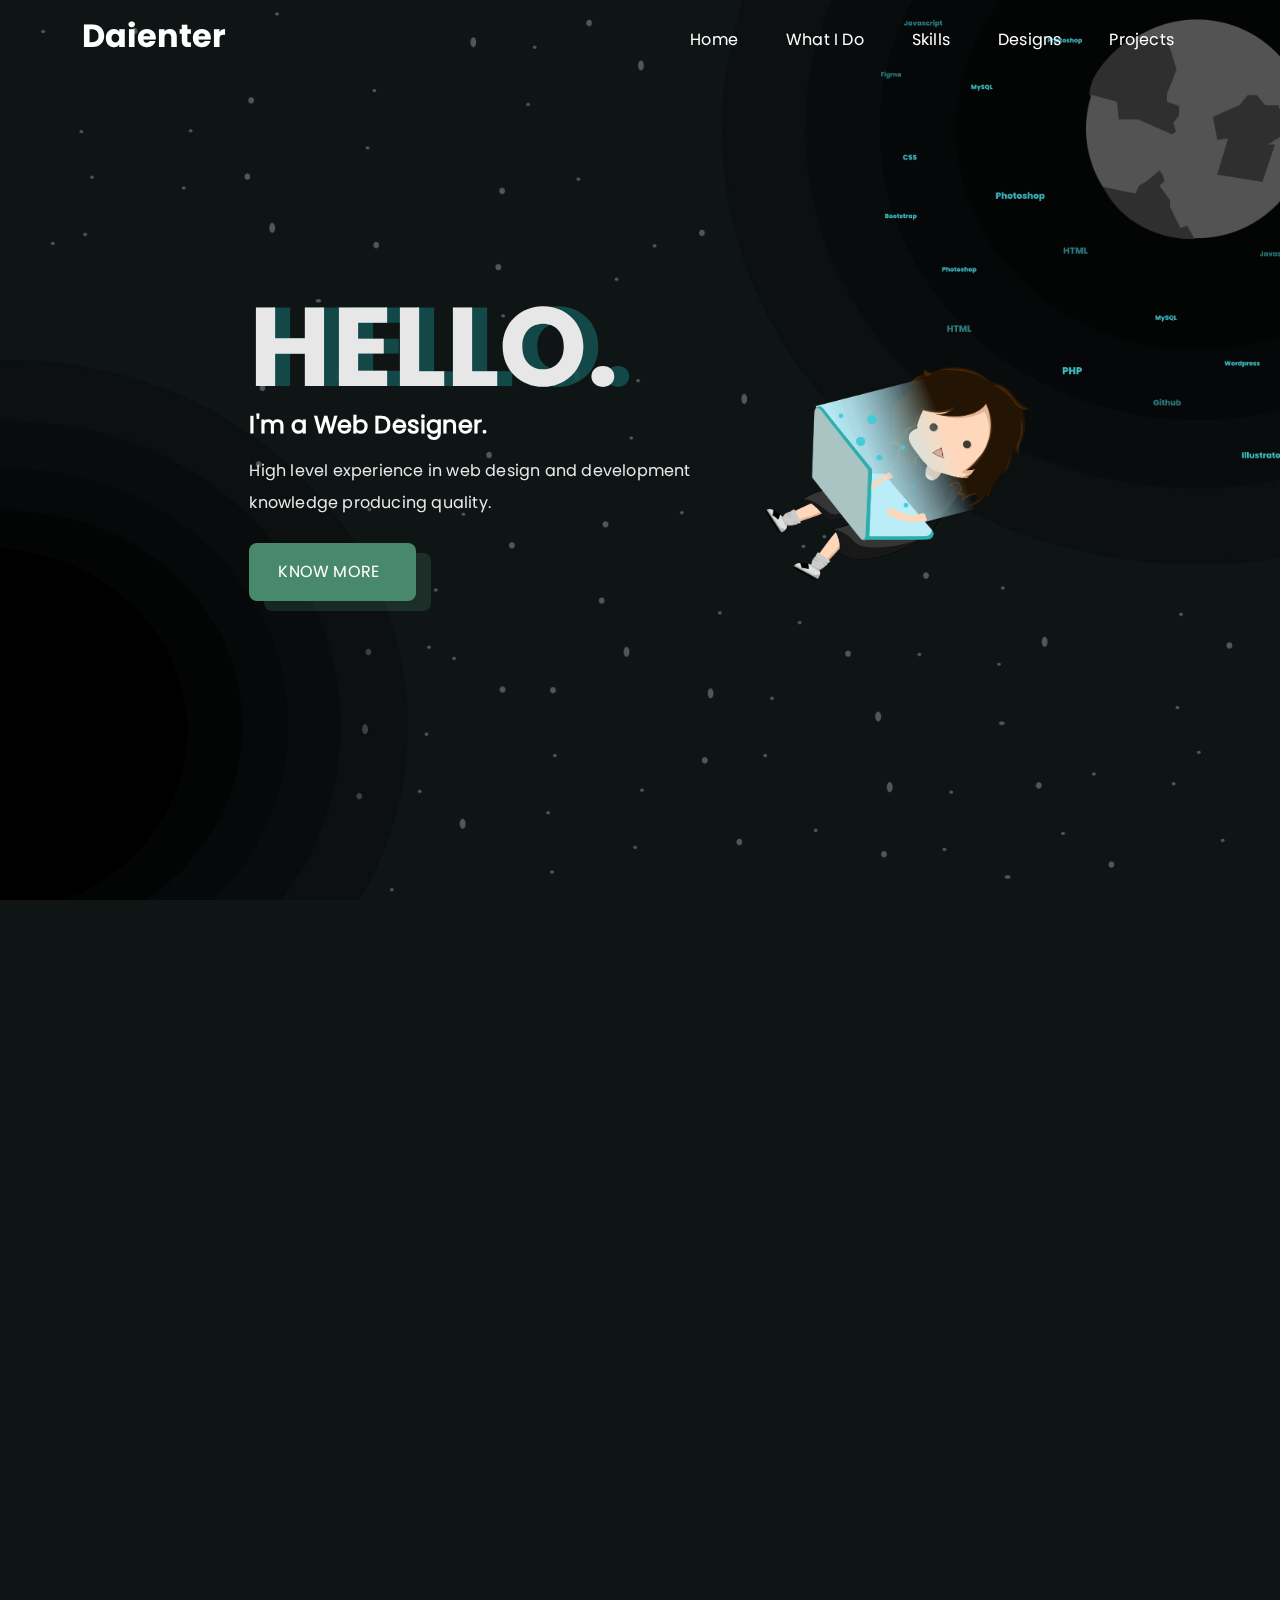
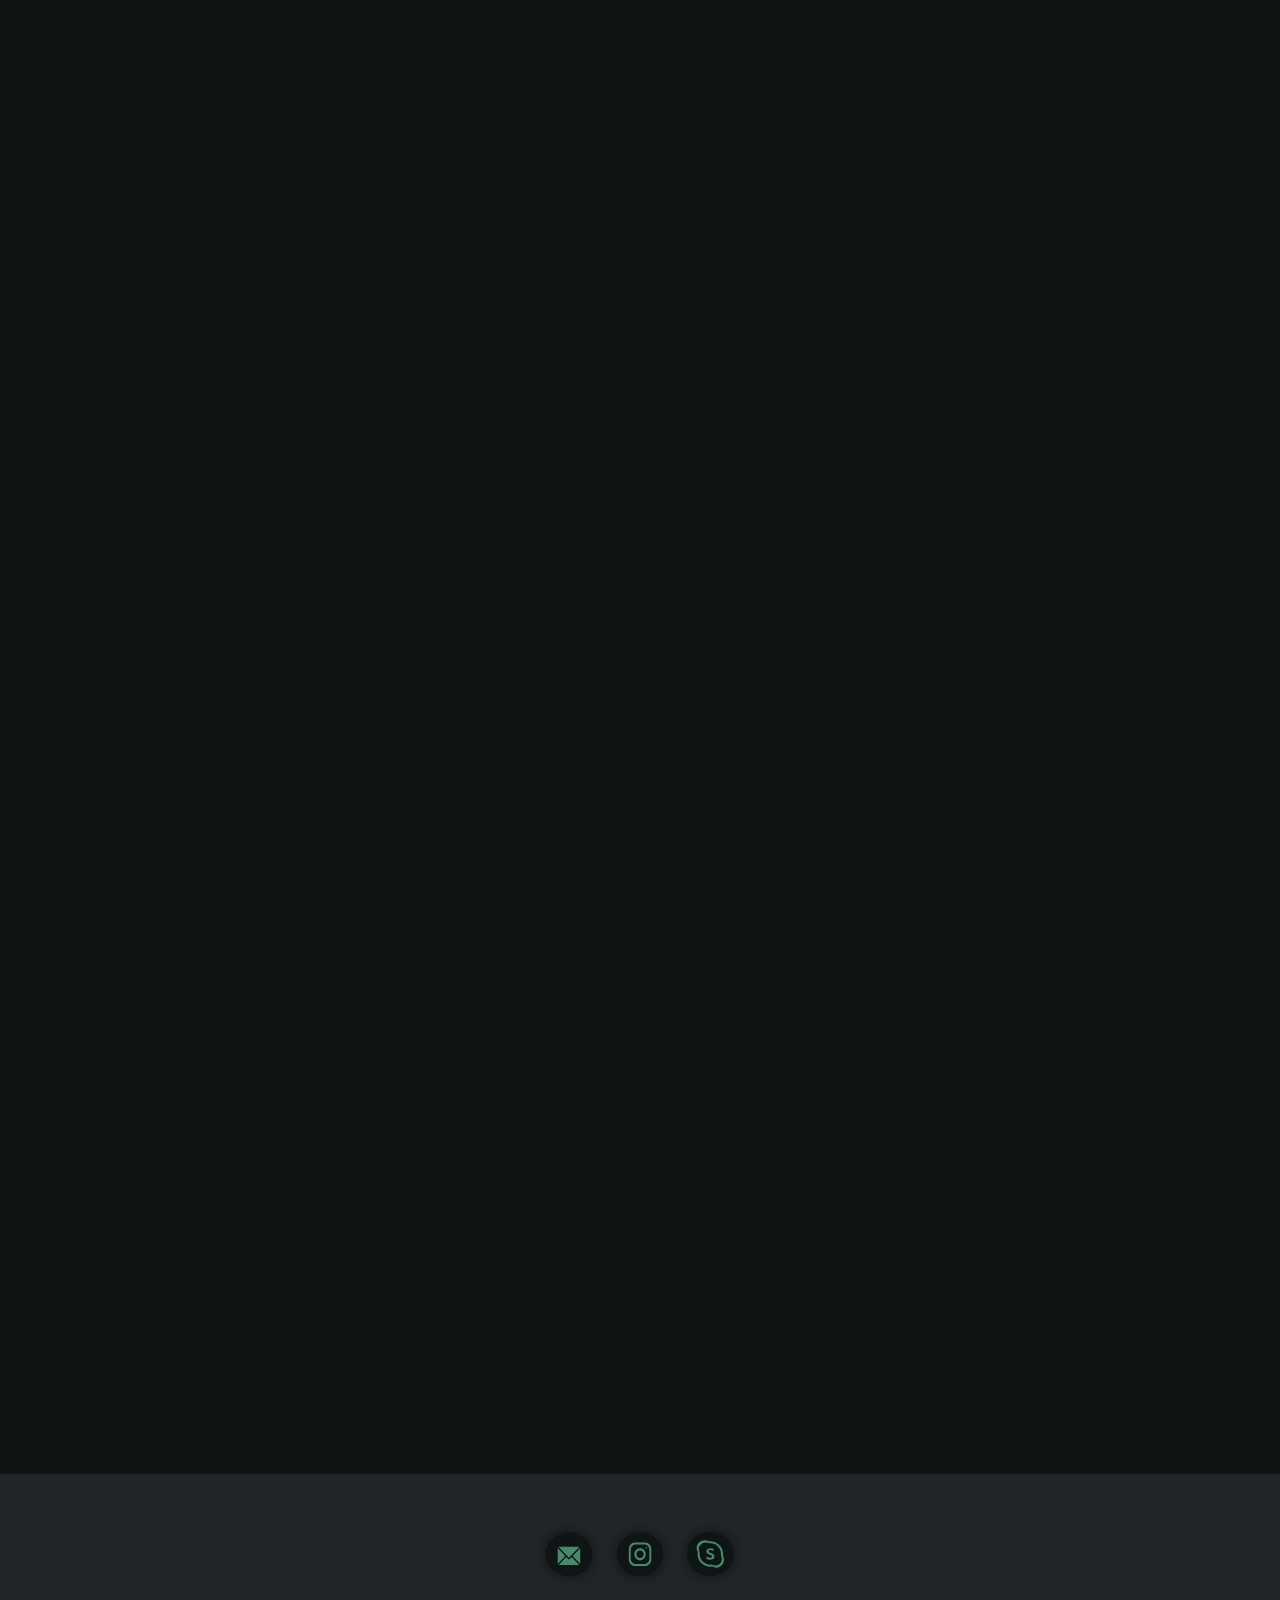
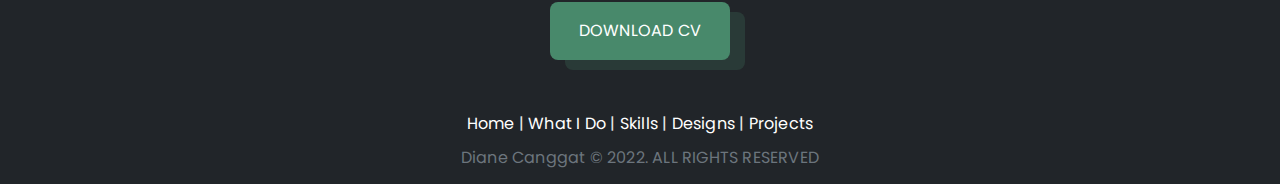
<file: index.html>
<!doctype html>
<html lang="en" id="mainWrapper">
  <head>
    <meta charset="utf-8">
    <meta name="viewport" content="width=device-width, initial-scale=1, shrink-to-fit=no">
    <meta name="description" content="">
    <link rel="icon" href="assets/img/icon.png" />
    <script src="https://cdnjs.cloudflare.com/ajax/libs/jquery/3.4.1/jquery.min.js" charset="utf-8"></script>
    <!-- Bootstrap CSS -->
    <link rel="stylesheet" href="assets/css/bootstrap.min.css">
    <!-- Custom CSS -->
    <link rel="stylesheet" href="assets/css/style.css">
    <!-- Carousel -->
    <script src="https://cdnjs.cloudflare.com/ajax/libs/OwlCarousel2/2.3.4/owl.carousel.min.js" charset="utf-8"></script>
    <link rel="stylesheet" href="https://cdnjs.cloudflare.com/ajax/libs/OwlCarousel2/2.3.4/assets/owl.carousel.min.css">
    <!-- AOS -->
    <link href="https://unpkg.com/aos@2.3.1/dist/aos.css" rel="stylesheet">
    <script src="https://unpkg.com/aos@2.3.1/dist/aos.js"></script>
    <title>Diane C. Canggat - Portfolio</title>
  </head>
  <body id="page-top">
    
  <a id="scrolltop" class="text-center d-inline"></a>

  <div id="bg-trans-black" class="bg-trans-black"></div>
    <header>
      <div class="container">
        <nav class="nav align-items-center">
          <a href="#page-top">
            <h2 class="text-white">Daienter</h2>
          </a>
            <ul class="nav-list" id="list">
              <div id="closeBtn" class="close-btn">
                <div class="nav-icon cancel-btn" onclick="closeNav()">
                  <span class="close-1" style="transform: rotate(45deg);"></span>
                  <span class="close-2" style="transform: rotate(-45deg);"></span>
                </div>
              </div>
            <li>
              <a href="#page-top" class="nav-link text-white mx-2">Home</a>
            </li>
            <li>
              <a href="#whatido" class="nav-link text-white mx-2">What I Do</a>
            </li>
            <li>
              <a href="#skills" class="nav-link text-white mx-2">Skills</a>
            </li>
            <li>
              <a href="designs.html" class="nav-link text-white mx-2">Designs</a>
            </li>
            <li>
              <a href="designs.html#projects" class="nav-link text-white mx-2">Projects</a>
            </li>
          </ul>
          <div class="nav-icon menu-btn mt-2 mx-4" onclick="openNav()">
            <span class="bar-1 mb-2" style="width:20px;"></span>
            <span class="bar-2 mb-2"></span>
            <span class="bar-3 mb-2" style="width:25px;float:right;"></span>
          </div>
        </nav>
      </div>
    </header>

  <!-- home -->
  <section class="masthead d-flex align-items-center">
    <div class="container">
      <div class="mast-container d-flex">
        <div class="main-content">
          <div data-aos="fade-right" data-aos-easing="linear" data-aos-duration="1200">
            <text><h1>HELLO.</h1></text>
            <h4 class="text-white py-2"><strong>I'm a Web Designer.<span class="type"></span></strong></h4>
          </div>
          <p class="mb-4" data-aos="fade-right" data-aos-easing="linear" data-aos-duration="1900">High level experience in web design and development knowledge producing quality.</p>
          <div data-aos="fade-right" data-aos-easing="linear" data-aos-duration="2200">
            <a class="btn align-items-center d-inline-flex text-white  animated bounce" href="#whatido">KNOW MORE <i class="ri-arrow-right-down-line button-icon"></i></a>
            </a>
          </div>
        </div>
        <div class="main-image d-flex align-items-center pt-5" data-aos="fade-left" data-aos-easing="linear" data-aos-duration="1200">
          <img src="assets/img/character1.png" class="img-fluid animated bounce">
        </div>
      </div>
    </div>
  </section>

  <div class="loop-circle">
    <div class="loading align-items-center justify-content-center d-flex">
      <span></span>
      <span></span>
      <span></span>
      <span></span>
    </div>
  </div>

  <!-- what i do -->
  <section class="page-section black-bg" id="whatido">
    <div class="container">
      <div class="row d-flex align-items-center">
        <div class="col-lg-6 col-md-12">
          <div d data-aos="fade-right" data-aos-easing="linear" data-aos-duration="1900">
            <h2>WHAT I DO </h2>
              <ul>
                <li class="my-1">Conceptualizing and implementing creative ideas for client websites and maintaining appearance of websites by enforcing content standards.</li>
                <li class="my-1">Test, optimized, and develop highly interactive and user-friendly websites that ensured page views and user experience.</li>
                <li class="my-1">Designing visual imagery for websites, banners, logos, etc., including colors, iconography, illustrations and typography.</li>
                <li class="my-1">Communicationg design ideas using flows, process flows, site maps and wireframes.</li>
                <li class="my-1">Good research skills, validationg credible sources, and self-directing research related tasks.</li>
              </ul>
            <div data-aos="fade-down" data-aos-easing="linear" data-aos-duration="1600">
              <a class="btn align-items-center text-white  animated bounce"  href="assets/resume/diane-resume.pdf" target="blank_">DOWNLOAD CV <i class="ri-arrow-right-down-line button-icon"></i></a>
            </a>
          </div>
        </div>
      </div>
        <div class="col-lg-6 col-md-12">
          <div data-aos="zoom-in-right" data-aos-easing="linear" data-aos-duration="1200">
            <img src="assets/img/about-me.png" class="img-fluid animated bounce py-3">
          </div>
        </div>
      </div>
    </div>
  </section>

  <section class="page-section" id="records">
    <div class="container">
      <div class="records text-center align-items-center justify-content-center grid">
        <div data-aos="fade-down" data-aos-easing="linear" data-aos-duration="1200">
          <h3>2+</h3>
          <h5>Years of experience</h5>
        </div>
        <div class="record-circle m-auto d-flex justify-content-center" data-aos="fade-up" data-aos-easing="linear" data-aos-duration="1400">
          <h3>10+</h3>
          <h5>Happy Clients</h5>
        </div>
        <div data-aos="fade-down" data-aos-easing="linear" data-aos-duration="1600">
          <h3>10+</h3>
          <h5>Completed Projects</h5>
        </div>
        <div data-aos="fade-up" data-aos-easing="linear" data-aos-duration="1800">
          <h3>02+</h3>
          <h5>Companies Worked</h5>
        </div>
      </div>        
    </div>
  </section>

  <!-- skills -->
  <section class="page-section black-bg" id="skills">
    <div class="container">
      <h2 class="text-center" data-aos="fade-left" data-aos-easing="linear" data-aos-duration="1500">MY SKILLS </h2>
        <div class="row">
          <!-- frontend -->
          <div class="col-lg-6" data-aos="fade-down" data-aos-duration="1200">
            <h5 class="text-white pt-5">Frontend </h5>
              <div class="skills-content m-auto">
                <li class="my-4">
                  <h6>HTML5<span class="percent">90%</span></h6>
                  <span class="skills-bar">
                  <span class="skills-90"></span>
                  </span>
                </li>
                <li class="my-4">
                  <h6>CSS3<span class="percent">90%</span></h6>
                  <span class="skills-bar">
                  <span class="skills-90"></span>
                  </span>
                </li>
                <li class="my-4">
                <h6>Javascript<span class="percent">65%</span></h6>
                  <span class="skills-bar">
                  <span class="skills-65"></span>
                  </span>
                </li>
                <li class="my-4">
                <h6>Wordpress<span class="percent">85%</span></h6>
                  <span class="skills-bar">
                  <span class="skills-85"></span>
                  </span>
                </li>
                <li class="my-4">
                <h6>Bootstrap<span class="percent">90%</span></h6>
                  <span class="skills-bar">
                  <span class="skills-95"></span>
                  </span>
                </li>
            </div>            
            <h5 class="text-white pt-5">Designer</h5>
              <div class="skills-content m-auto">
                <li class="my-4">
                  <h6>Adobe Photoshop<span class="percent">90%</span></h6>
                  <span class="skills-bar">
                  <span class="skills-90"></span>
                  </span>
                </li>
                <li class="my-4">
                  <h6>Adobe Illustrator<span class="percent">90%</span></h6>
                  <span class="skills-bar">
                  <span class="skills-90"></span>
                  </span>
                </li>
                <li class="my-4">
                <h6>Figma<span class="percent">90%</span></h6>
                  <span class="skills-bar">
                  <span class="skills-90"></span>
                  </span>
                </li>
                <li class="my-4">
                <h6>Adobe XD<span class="percent">85%</span></h6>
                  <span class="skills-bar">
                  <span class="skills-85"></span>
                  </span>
                </li>
            </div>
        </div>
          <!-- backend -->
          <div class="col-lg-6" data-aos="fade-up" data-aos-duration="1200">
            <h5 class="text-white pt-5">Backend </h5>
              <div class="skills-content m-auto">
                <li class="my-4">
                  <h6>PHP<span class="percent">70%</span></h6>
                  <span class="skills-bar">
                  <span class="skills-70"></span>
                  </span>
                </li>
                <li class="my-4">
                  <h6>MySQL<span class="percent">70%</span></h6>
                  <span class="skills-bar">
                  <span class="skills-70"></span>
                  </span>
                </li>
            </div>
            <h5 class="text-white pt-5">Soft skills</h5>
              <div class="skills-content m-auto">
                <li class="my-4">
                  <h6>Project Management<span class="percent">90%</span></h6>
                  <span class="skills-bar">
                  <span class="skills-90"></span>
                  </span>
                </li>
                <li class="my-4">
                  <h6>Communication<span class="percent">80%</span></h6>
                  <span class="skills-bar">
                  <span class="skills-80"></span>
                  </span>
                </li>
                <li class="my-4">
                <h6>Teamwork<span class="percent">80%</span></h6>
                  <span class="skills-bar">
                  <span class="skills-80"></span>
                  </span>
                </li>
                <li class="my-4">
                <h6>Creativity<span class="percent">90%</span></h6>
                  <span class="skills-bar">
                  <span class="skills-90"></span>
                  </span>
                </li>
                <li class="my-4">
                <h6>Detail-oriented<span class="percent">95%</span></h6>
                  <span class="skills-bar">
                  <span class="skills-95"></span>
                  </span>
                </li>
            </div>
          </div>
        </div>
      </div>
    </section>

  <section class="page-section black-bg">
    <div class="container">
      <h2 class="text-center" data-aos="fade-right" data-aos-duration="1200">Qualifications</h2>
      <div class="wrapper-qualification m-auto">
        <input type="radio" name="slider" id="tab-1">
        <input type="radio" name="slider" id="tab-2" checked>
          <div class="tabs d-flex py-2" data-aos="zoom-in-right" data-aos-duration="1200">
            <label for="tab-1" class="tab-1 align-items-center justify-content-center">Education</label>
            <label for="tab-2" class="tab-2 align-items-center justify-content-center">Work Experience</label>
            <div class="slider"></div>
          </div>
        <div class="card-area" data-aos="zoom-out" data-aos-duration="1200">
          <div class="cards d-flex">
            <div class="educ-row educ-row-1">
              <div class="wrapper-card px-5">
                <div class="center-line">
                  <div class="scroll-icon"></div>
                </div>
                <div class="row row-1">
                  <section>
                    <div class="icon"></div>
                    <div class="details">
                      <h5>Bachelor of Science in Information Technology - Web Track</h5>
                      <p class="my-0">University of the Cordilleras - Philippines</p>
                      <p style="color:#b9b9b9;">December 2016 - August 2019</p>
                    </div>
                  </section>
                </div>
              </div>
            </div>
            <div class="educ-row">
              <div class="wrapper-card px-5">
                <div class="center-line">
                  <div class="scroll-icon"></div>
                </div>
                <div class="row row-1">
                  <section>
                    <div class="icon"></div>
                    <div class="details">
                      <h5>Web Designer</h5>
                      <p class="my-0">New Media Services - Philippines</p>
                      <p style="color:#b9b9b9;">September 2019 - present</p>
                    </div>
                  </section>
                </div>
                <div class="row row-2">
                  <section>
                    <div class="icon"></div>
                    <div class="details">
                      <h5>Freelance Designer</h5>
                      <p style="color:#b9b9b9;">August 2020 - present</p>
                    </div>
                  </section>
                </div>
                <div class="row row-1">
                  <section>
                    <div class="icon"></div>
                    <div class="details">
                      <h5>Intern</h5>
                      <p class="my-0">The Forest Lodge at Camp John Hay - Philippines</p>
                      <p style="color:#b9b9b9;">May 2019 - August 2019</p>
                    </div>
                  </section>
                </div>
              </div>
            </div>
          </div>
        </div>
      </div>
    </div>
  </section>


    <section class="page-section black-bg">
      <div class="container" data-aos="fade-right" data-aos-duration="1200">
        <h2 class="text-center pb-4">DESIGNS AND PROJECTS</h2>
      </div>
      <div class="logo-slide owl-carousel my-5" data-aos="fade-left" data-aos-duration="1200">
        <a href="designs.html"><img src="assets/img/slider1.jpg" class="img-fluid"></a>
        <a href="designs.html"><img src="assets/img/slider2.jpg" class="img-fluid"></a>
        <a href="designs.html"><img src="assets/img/slider3.jpg" class="img-fluid"></a>
        <a href="designs.html"><img src="assets/img/slider4.jpg" class="img-fluid"></a>
        <a href="designs.html"><img src="assets/img/slider5.jpg" class="img-fluid"></a>
        <a href="designs.html"><img src="assets/img/slider6.jpg" class="img-fluid"></a>
      </div>
      <div class="container text-center animated bounce">
        <div data-aos="fade-down" data-aos-easing="linear" data-aos-duration="1200">
          <a class="btn text-white" href="designs.html">SHOW MORE</a>
        </div>
      </div>
    </section>


  <footer class="pt-5 pb-2 bg-dark">
    <div class="container text-center">
        <div>
          <a class="footer-icons"  href="mailto:dianecc.nms@gmail.com" target="_blank">
            <svg width="66" height="64" viewBox="0 0 66 64" fill="none" xmlns="http://www.w3.org/2000/svg">
              <g filter="url(#filter0_d_45_127)">
              <ellipse cx="32.9701" cy="32.3333" rx="23.723" ry="22.3865" fill="#0F1515"/>
              </g>
              <g clip-path="url(#clip0_45_127)">
              <path d="M42.4491 24.8062H23.492C23.1809 24.8062 22.8895 24.886 22.626 25.0176L32.9256 35.765L35.2341 33.45C35.2341 33.45 35.2343 33.4498 35.2343 33.4497C35.2344 33.4496 35.2346 33.4495 35.2346 33.4495L43.3154 25.0177C43.0518 24.8861 42.7603 24.8062 42.4491 24.8062Z" fill="#48896B"/>
              <path d="M44.2686 26.0122L36.6641 33.9469L44.2683 41.8818C44.3944 41.6068 44.4709 41.3028 44.4709 40.9781V26.9156C44.4709 26.5911 44.3946 26.2871 44.2686 26.0122Z" fill="#48896B"/>
              <path d="M21.6733 26.0117C21.5472 26.2867 21.4707 26.5907 21.4707 26.9154V40.9779C21.4707 41.3024 21.5471 41.6065 21.6731 41.8814L29.2776 33.9467L21.6733 26.0117Z" fill="#48896B"/>
              <path d="M35.7112 34.941L33.4024 37.2563C33.2708 37.3937 33.0983 37.4623 32.926 37.4623C32.7536 37.4623 32.5812 37.3937 32.4496 37.2563L30.2306 34.9409L22.626 42.8757C22.8896 43.0074 23.1811 43.0873 23.4923 43.0873H42.4494C42.7605 43.0873 43.0519 43.0074 43.3154 42.8759L35.7112 34.941Z" fill="#48896B"/>
              </g>
              <defs>
              <filter id="filter0_d_45_127" x="0.24707" y="0.946777" width="65.4463" height="62.7729" filterUnits="userSpaceOnUse" color-interpolation-filters="sRGB">
              <feFlood flood-opacity="0" result="BackgroundImageFix"/>
              <feColorMatrix in="SourceAlpha" type="matrix" values="0 0 0 0 0 0 0 0 0 0 0 0 0 0 0 0 0 0 127 0" result="hardAlpha"/>
              <feMorphology radius="3" operator="dilate" in="SourceAlpha" result="effect1_dropShadow_45_127"/>
              <feOffset/>
              <feGaussianBlur stdDeviation="3"/>
              <feComposite in2="hardAlpha" operator="out"/>
              <feColorMatrix type="matrix" values="0 0 0 0 0 0 0 0 0 0 0 0 0 0 0 0 0 0 0.25 0"/>
              <feBlend mode="normal" in2="BackgroundImageFix" result="effect1_dropShadow_45_127"/>
              <feBlend mode="normal" in="SourceGraphic" in2="effect1_dropShadow_45_127" result="shape"/>
              </filter>
              <clipPath id="clip0_45_127">
              <rect width="23" height="24" fill="white" transform="translate(21.4707 21.9468)"/>
              </clipPath>
              </defs>
            </svg>
          </a>
          <a class="footer-icons" href="https://www.instagram.com/ico_webdc/" target="_blank">
            <svg width="66" height="64" viewBox="0 0 66 64" fill="none" xmlns="http://www.w3.org/2000/svg">
              <g filter="url(#filter0_d_45_106)">
              <ellipse cx="33.0453" cy="32.2918" rx="23.723" ry="22.3865" fill="#0F1515"/>
              </g>
              <g clip-path="url(#clip0_45_106)">
              <path d="M37.3574 20.2915H28.7324C24.7635 20.2915 21.5449 23.65 21.5449 27.7915V36.7915C21.5449 40.933 24.7635 44.2915 28.7324 44.2915H37.3574C41.3264 44.2915 44.5449 40.933 44.5449 36.7915V27.7915C44.5449 23.65 41.3264 20.2915 37.3574 20.2915ZM42.3887 36.7915C42.3887 39.6865 40.1318 42.0415 37.3574 42.0415H28.7324C25.958 42.0415 23.7012 39.6865 23.7012 36.7915V27.7915C23.7012 24.8965 25.958 22.5415 28.7324 22.5415H37.3574C40.1318 22.5415 42.3887 24.8965 42.3887 27.7915V36.7915Z" fill="#48896B"/>
              <path d="M33.0449 26.2915C29.8695 26.2915 27.2949 28.978 27.2949 32.2915C27.2949 35.605 29.8695 38.2915 33.0449 38.2915C36.2204 38.2915 38.7949 35.605 38.7949 32.2915C38.7949 28.978 36.2204 26.2915 33.0449 26.2915ZM33.0449 36.0415C31.064 36.0415 29.4512 34.3585 29.4512 32.2915C29.4512 30.223 31.064 28.5415 33.0449 28.5415C35.0258 28.5415 36.6387 30.223 36.6387 32.2915C36.6387 34.3585 35.0258 36.0415 33.0449 36.0415Z" fill="#48896B"/>
              <path d="M39.2261 26.641C39.6493 26.641 39.9923 26.283 39.9923 25.8415C39.9923 25.3999 39.6493 25.042 39.2261 25.042C38.803 25.042 38.46 25.3999 38.46 25.8415C38.46 26.283 38.803 26.641 39.2261 26.641Z" fill="#48896B"/>
              </g>
              <defs>
              <filter id="filter0_d_45_106" x="0.322266" y="0.905273" width="65.4463" height="62.7729" filterUnits="userSpaceOnUse" color-interpolation-filters="sRGB">
              <feFlood flood-opacity="0" result="BackgroundImageFix"/>
              <feColorMatrix in="SourceAlpha" type="matrix" values="0 0 0 0 0 0 0 0 0 0 0 0 0 0 0 0 0 0 127 0" result="hardAlpha"/>
              <feMorphology radius="3" operator="dilate" in="SourceAlpha" result="effect1_dropShadow_45_106"/>
              <feOffset/>
              <feGaussianBlur stdDeviation="3"/>
              <feComposite in2="hardAlpha" operator="out"/>
              <feColorMatrix type="matrix" values="0 0 0 0 0 0 0 0 0 0 0 0 0 0 0 0 0 0 0.25 0"/>
              <feBlend mode="normal" in2="BackgroundImageFix" result="effect1_dropShadow_45_106"/>
              <feBlend mode="normal" in="SourceGraphic" in2="effect1_dropShadow_45_106" result="shape"/>
              </filter>
              <clipPath id="clip0_45_106">
              <rect width="23" height="24" fill="white" transform="translate(21.5449 20.2915)"/>
              </clipPath>
              </defs>
            </svg>
          </a>
          <a class="footer-icons"  href="skype:live:.cid.d6612de559277c74?chat" target="_blank">
            <svg width="67" height="64" viewBox="0 0 67 64" fill="none" xmlns="http://www.w3.org/2000/svg">
              <g filter="url(#filter0_d_45_173)">
              <ellipse cx="33.3363" cy="31.9466" rx="23.723" ry="22.3865" fill="#0F1515"/>
              </g>
              <path fill-rule="evenodd" clip-rule="evenodd" d="M27.9415 18.2148C29.4532 18.2148 30.8709 18.5935 32.0933 19.2555C32.5023 19.2159 32.9168 19.1957 33.3361 19.1957C40.3782 19.1957 46.0869 24.9044 46.0869 31.9465C46.0869 32.5753 46.0414 33.1935 45.9535 33.7979C46.6612 34.9766 47.0681 36.3565 47.0681 37.8314C47.0681 42.165 43.5551 45.678 39.2215 45.678C37.7468 45.678 36.3671 45.2712 35.1886 44.5637C34.5838 44.6517 33.9653 44.6973 33.3361 44.6973C26.2941 44.6973 20.5854 38.9885 20.5854 31.9465C20.5854 31.2864 20.6355 30.638 20.7322 30.0049C20.0152 28.8462 19.6045 27.499 19.6045 26.0615C19.6045 21.7279 23.3371 18.2148 27.9415 18.2148ZM28.8174 20.4447C30.0834 20.4447 31.2707 20.7618 32.2946 21.3162C32.6372 21.283 32.9844 21.2661 33.3357 21.2661C39.2341 21.2661 44.0156 26.0477 44.0156 31.946C44.0156 32.4727 43.9775 32.9904 43.9039 33.4967C44.4967 34.484 44.8376 35.6398 44.8376 36.8752C44.8376 40.505 41.8951 43.4475 38.2653 43.4475C37.0301 43.4475 35.8745 43.1067 34.8873 42.5141C34.3808 42.5878 33.8627 42.626 33.3357 42.626C27.4373 42.626 22.6557 37.8444 22.6557 31.946C22.6557 31.3931 22.6977 30.85 22.7788 30.3197C22.1783 29.3493 21.8343 28.2209 21.8343 27.017C21.8343 23.3872 24.9607 20.4447 28.8174 20.4447Z" fill="#48896B"/>
              <path d="M33.3927 26.1958C35.1289 26.1958 37.4439 27.0173 36.8651 28.1127C36.0741 29.6099 34.5502 28.1127 33.3927 28.1127C32.2352 28.1127 31.6565 28.6604 31.6565 29.2081C31.6565 29.7558 31.9458 30.3035 33.3927 30.8512C34.8395 31.3989 37.4439 32.2204 37.4439 34.4112C37.4439 36.6019 35.4183 37.6973 32.8139 37.6973C30.481 37.6973 28.7628 36.6019 29.3415 35.5065C30.0071 34.2468 31.6565 35.7804 32.8139 35.7804C33.9714 35.7804 35.1289 35.5065 35.1289 34.4112C35.1289 33.3158 33.3927 33.0419 32.2352 32.4942C30.7883 31.8096 29.3415 31.125 29.3415 29.2081C29.3415 27.2912 31.6565 26.1958 33.3927 26.1958Z" fill="#48896B"/>
              <defs>
              <filter id="filter0_d_45_173" x="0.613281" y="0.560059" width="65.4463" height="62.7729" filterUnits="userSpaceOnUse" color-interpolation-filters="sRGB">
              <feFlood flood-opacity="0" result="BackgroundImageFix"/>
              <feColorMatrix in="SourceAlpha" type="matrix" values="0 0 0 0 0 0 0 0 0 0 0 0 0 0 0 0 0 0 127 0" result="hardAlpha"/>
              <feMorphology radius="3" operator="dilate" in="SourceAlpha" result="effect1_dropShadow_45_173"/>
              <feOffset/>
              <feGaussianBlur stdDeviation="3"/>
              <feComposite in2="hardAlpha" operator="out"/>
              <feColorMatrix type="matrix" values="0 0 0 0 0 0 0 0 0 0 0 0 0 0 0 0 0 0 0.25 0"/>
              <feBlend mode="normal" in2="BackgroundImageFix" result="effect1_dropShadow_45_173"/>
              <feBlend mode="normal" in="SourceGraphic" in2="effect1_dropShadow_45_173" result="shape"/>
              </filter>
              </defs>
            </svg>
          </a>
        </div>
      <div class="pt-3 pb-5">
        <a class="btn align-items-center text-white"  href="assets/resume/diane-resume.pdf" target="blank_">DOWNLOAD CV </a>
      </div>
        <div class="text-center">
          <a class="text-white footer-nav" href="#page-top">Home</a> | 
          <a class="text-white footer-nav" href="#whatido">What I Do</a> |
          <a class="text-white footer-nav" href="#skills">Skills</a> |
          <a class="text-white footer-nav" href="designs.html#page-top">Designs</a> |
          <a class="text-white footer-nav" href="designs.html#projects">Projects</a>
          <h6 class="text-muted pt-2">Diane Canggat © 2022. ALL RIGHTS RESERVED</h6>
        </div>
      </div>
    </footer>  

    <script src="assets/js/navigation.js"></script>
    <script src="assets/js/scrolltop.js"></script>
    <script>
      $(".logo-slide").owlCarousel({
        margin:20,
        loop:true,
        autoplay:true,
        autoplayTimeout:5000,
        autoplayHoverPause:true,
        responsive:{
          0:{
            items:1
          },
          600:{
            items:2
          },
          1000:{
            items:3
          }
        }
      })
      AOS.init();
    </script>
  </body>
</html>
</file>
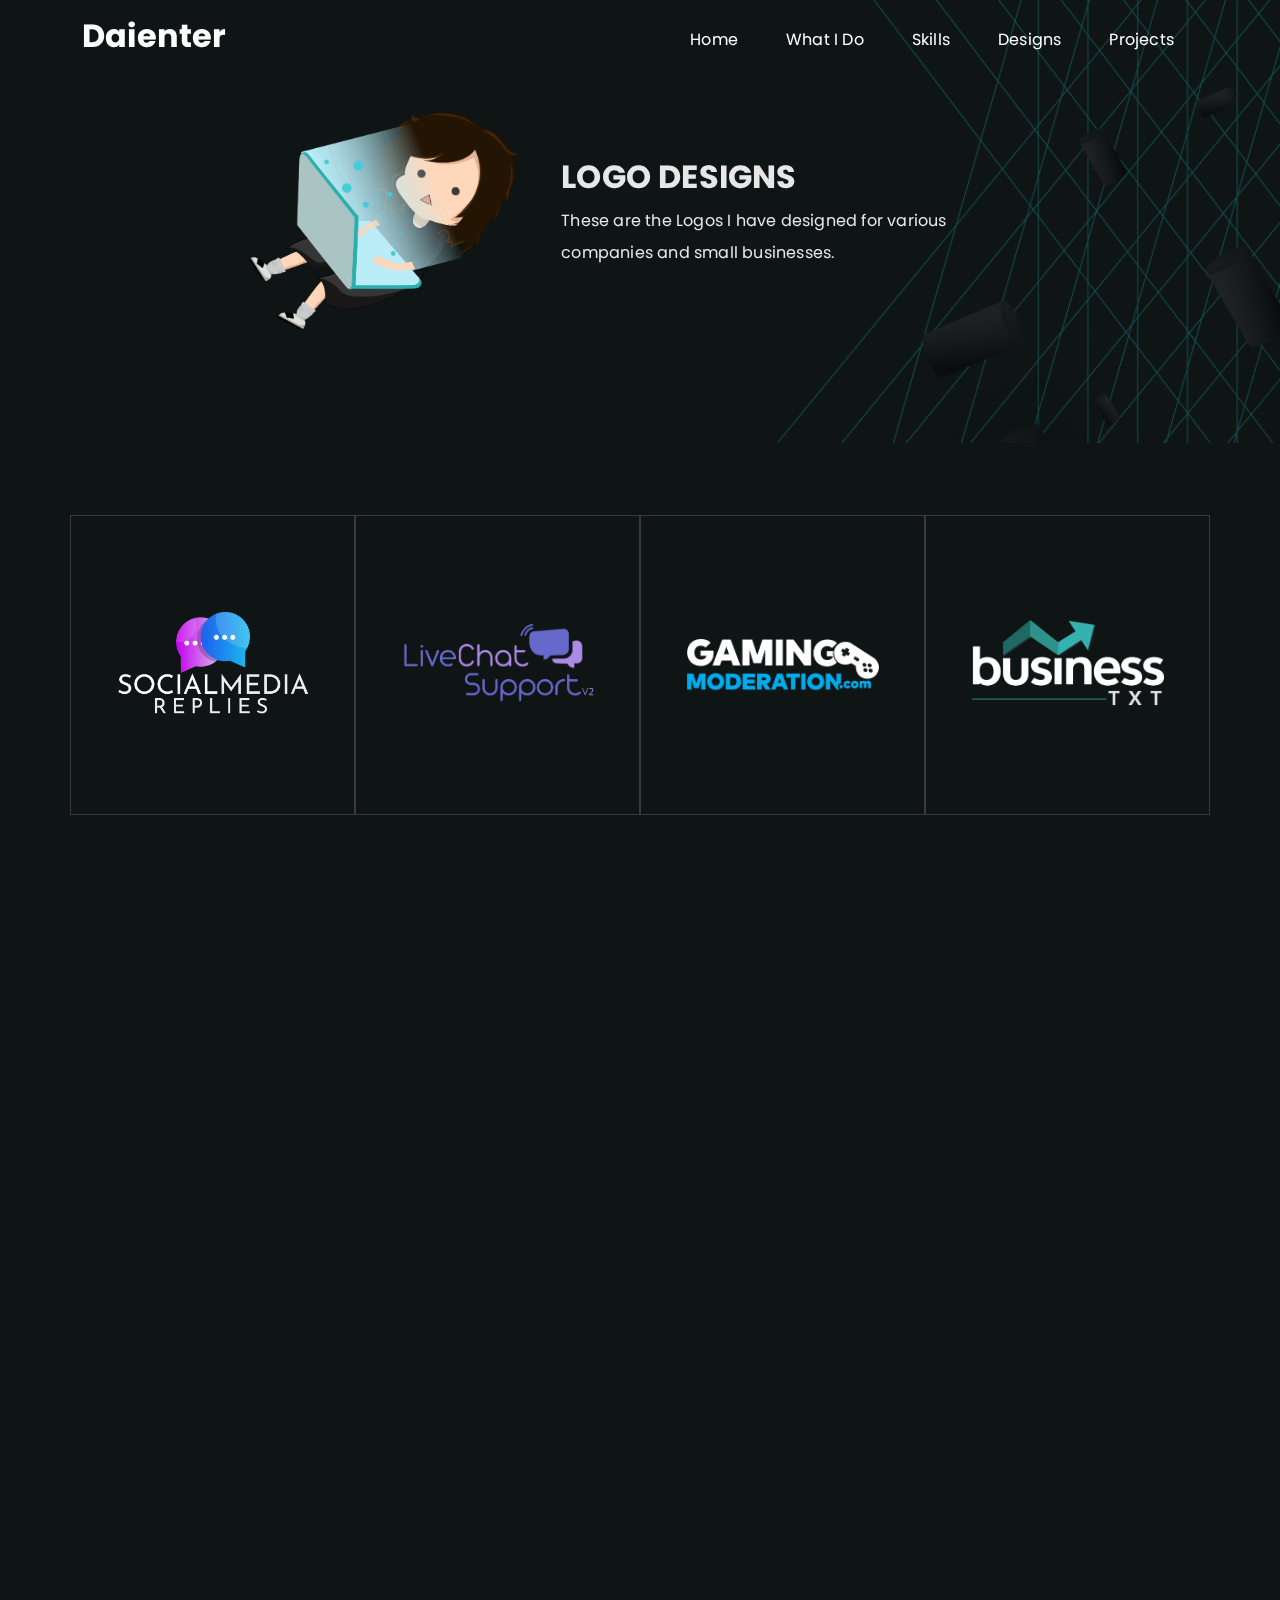
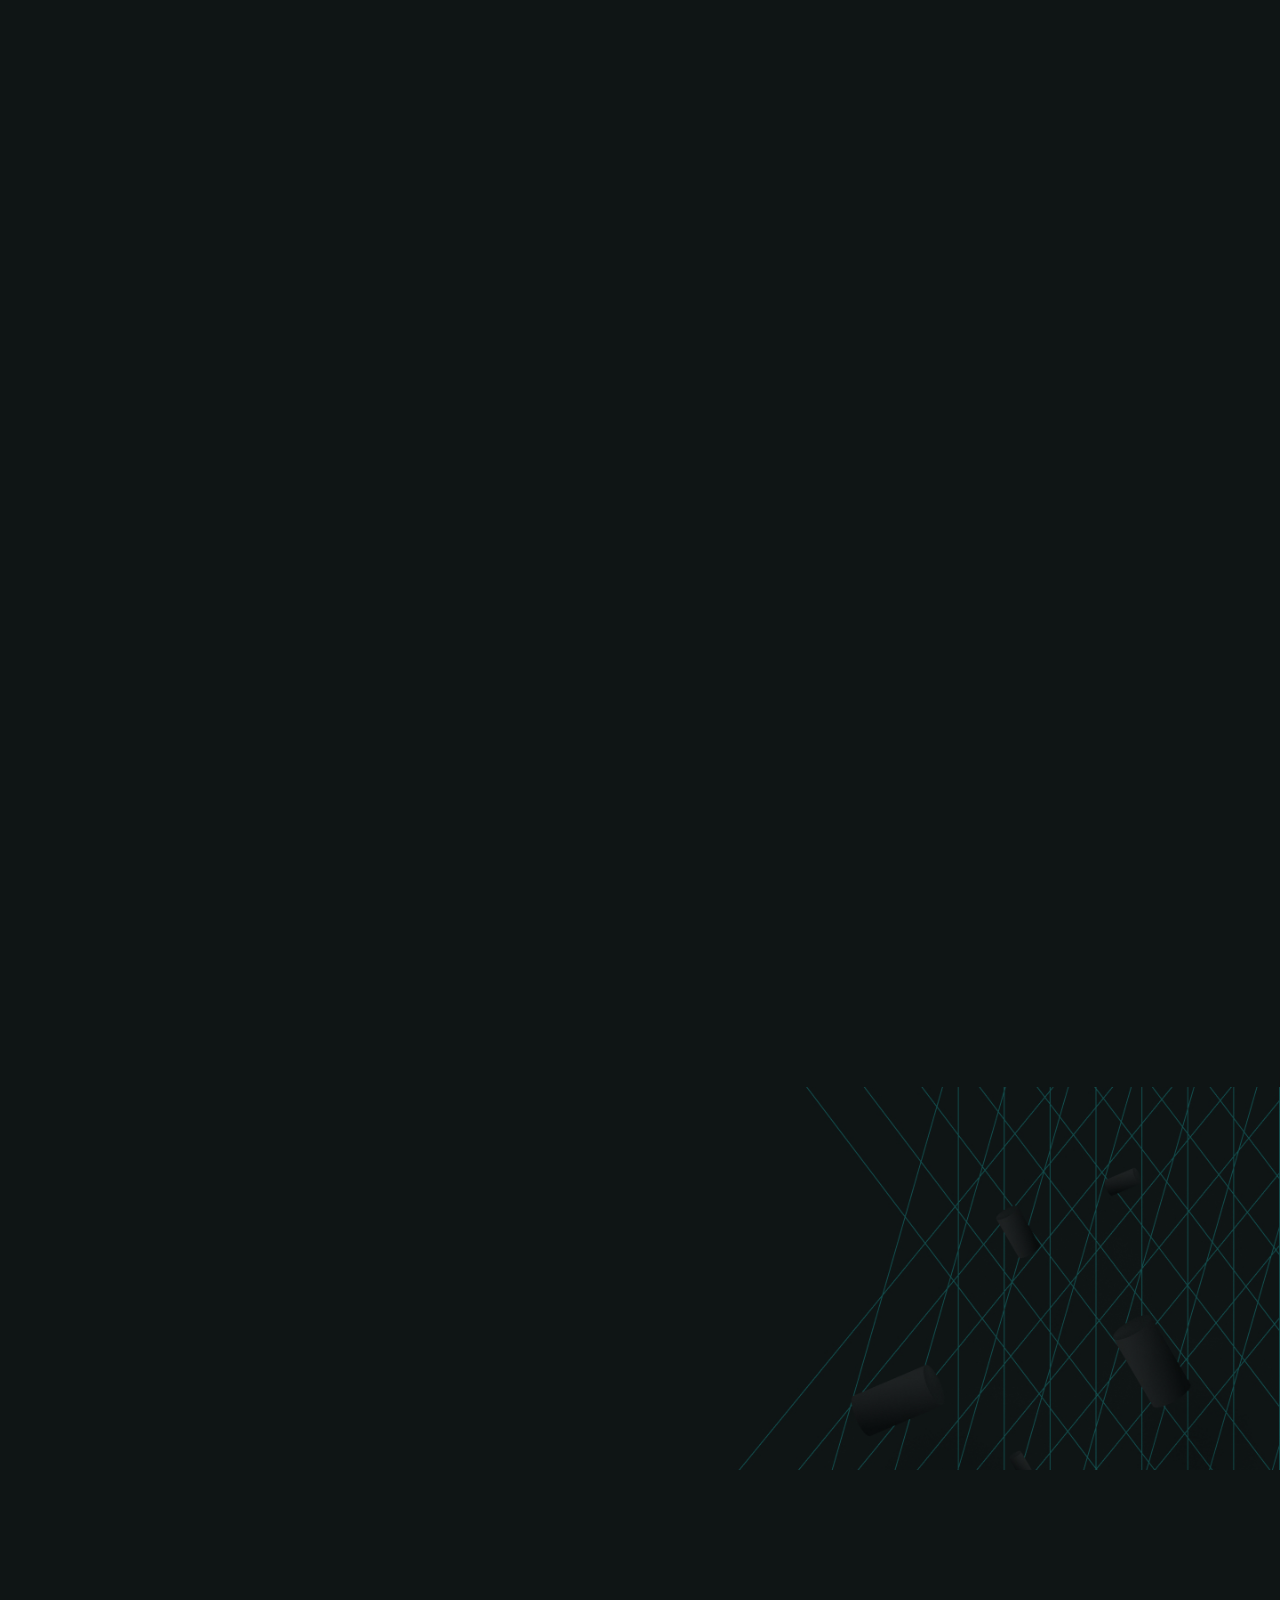
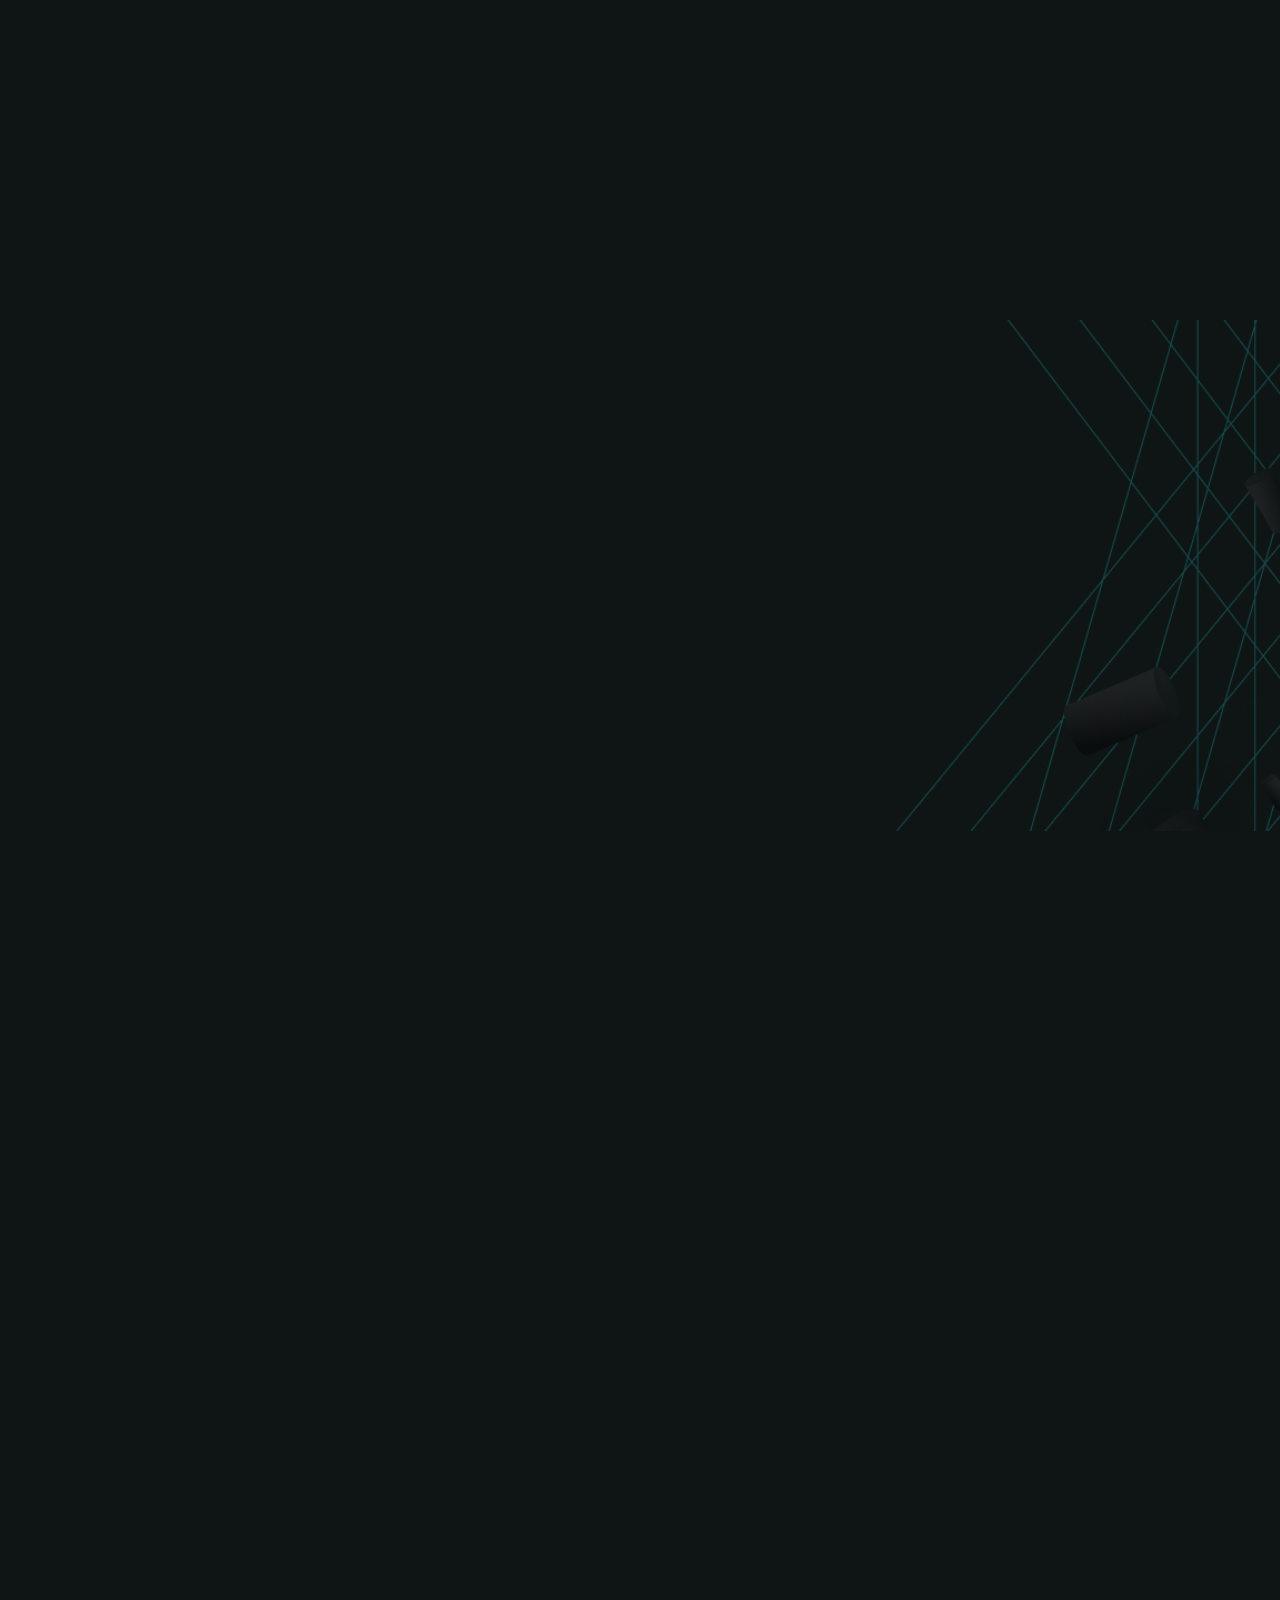
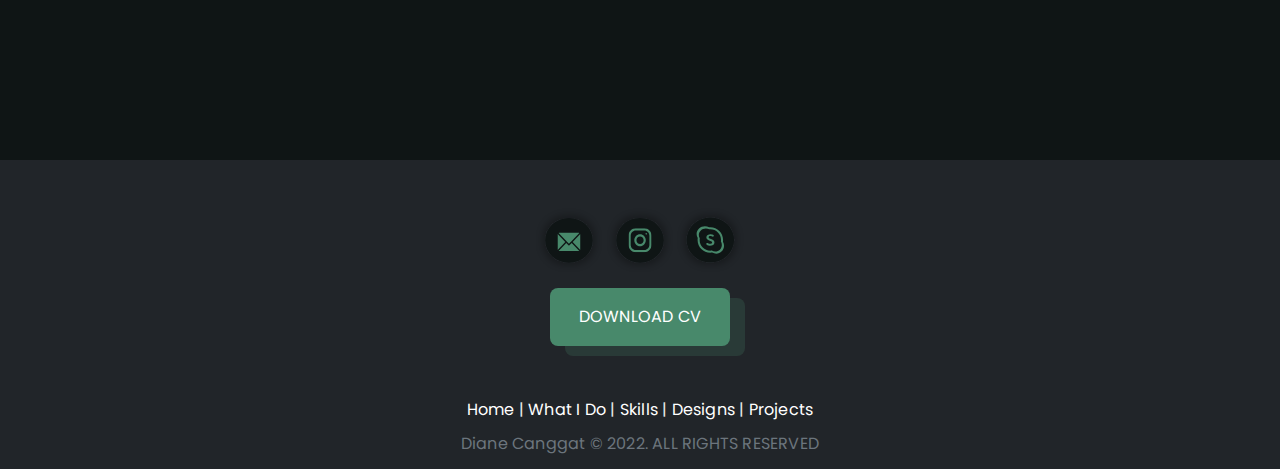
<file: designs.html>
<!doctype html>
<html lang="en" id="mainWrapper">
  <head>
    <meta charset="utf-8">
    <meta name="viewport" content="width=device-width, initial-scale=1, shrink-to-fit=no">
    <meta name="description" content="">
    <link rel="icon" href="assets/img/icon.png" />
    <script src="https://cdnjs.cloudflare.com/ajax/libs/jquery/3.4.1/jquery.min.js" charset="utf-8"></script>
    <!-- Custom CSS -->
    <link rel="stylesheet" href="assets/css/bootstrap.min.css">
    <link rel="stylesheet" href="assets/css/style.css">
    <!-- AOS -->
    <link href="https://unpkg.com/aos@2.3.1/dist/aos.css" rel="stylesheet">
    <script src="https://unpkg.com/aos@2.3.1/dist/aos.js"></script>
    <title>Diane C. Canggat - Portfolio</title>
  </head>
  <body id="page-top">
    
  <a id="scrolltop" class="text-center d-inline"></a>

  <div id="bg-trans-black" class="bg-trans-black"></div>
    <header>
      <div class="container">
        <nav class="nav align-items-center">
          <a href="index.html#page-top">
            <h2 class="text-white">Daienter</h2>
          </a>
            <ul class="nav-list" id="list">
              <div id="closeBtn" class="close-btn">
                <div class="nav-icon cancel-btn" onclick="closeNav()">
                  <span class="close-1" style="transform: rotate(45deg);"></span>
                  <span class="close-2" style="transform: rotate(-45deg);"></span>
                </div>
              </div>
            <li>
              <a href="index.html#page-top" class="nav-link text-white mx-2">Home</a>
            </li>
            <li>
              <a href="index.html#whatido" class="nav-link text-white mx-2">What I Do</a>
            </li>
            <li>
              <a href="index.html#skills" class="nav-link text-white mx-2">Skills</a>
            </li>
            <li>
              <a href="designs.html#page-top" class="nav-link text-white mx-2">Designs</a>
            </li>
            <li>
              <a href="#projects" class="nav-link text-white mx-2">Projects</a>
            </li>
          </ul>
          <div class="nav-icon menu-btn mt-2 mx-4" onclick="openNav()">
            <span class="bar-1 mb-2" style="width:20px;"></span>
            <span class="bar-2 mb-2"></span>
            <span class="bar-3 mb-2" style="width:25px;float:right;"></span>
          </div>
        </nav>
      </div>
    </header>
<!--   <div id="scroll-indicator"></div> -->

  <section class="page-section design-title">
    <div class="container">
      <div class="mast-container d-flex align-items-center">
        <div class="main-image" data-aos="fade-right" data-aos-easing="linear" data-aos-duration="1500">
          <img src="assets/img/character1.png" class="img-fluid animated bounce">
        </div>
        <div class="main-content">
          <h2 data-aos="fade-left" data-aos-easing="linear" data-aos-duration="1500">LOGO DESIGNS</h2>
          <p data-aos="fade-left" data-aos-easing="ease-in-sine" data-aos-duration="1500">These are the Logos I have designed for various companies and small businesses.</p>
        </div>
    </div>
  </section>

  <section class="py-5 black-bg" id="logo">
    <div class="container py-4">
      <div class="row">
        <div class="col-lg-3 col-md-6 p-0">
          <div class="logo-box justify-content-center d-flex align-items-center" data-aos="fade-right" data-aos-duration="1200">
            <img src="assets/img/logo-socialmediareplies.png" class="img-fluid">
          </div>
        </div>
        <div class="col-lg-3 col-md-6 p-0">
          <div class="logo-box justify-content-center d-flex align-items-center" data-aos="fade-right" data-aos-duration="1200">
            <img src="assets/img/logo-livechatsupport.png" class="img-fluid">
          </div>
        </div>
        <div class="col-lg-3 col-md-6 p-0">
          <div class="logo-box justify-content-center d-flex align-items-center" data-aos="fade-left" data-aos-duration="1200">
            <img src="assets/img/logo-gamingmoderation.png" class="img-fluid">
          </div>
        </div>
        <div class="col-lg-3 col-md-6 p-0">
          <div class="logo-box justify-content-center d-flex align-items-center" data-aos="fade-left" data-aos-duration="1200">
            <img src="assets/img/logo-businesstxt.png" class="img-fluid">
          </div>
        </div>
        <div class="col-lg-3 col-md-6 p-0">
          <div class="logo-box justify-content-center d-flex align-items-center" data-aos="fade-right" data-aos-duration="1200">
            <img src="assets/img/logo-celebtxt.png" class="img-fluid">
          </div>
        </div>
        <div class="col-lg-3 col-md-6 p-0">
          <div class="logo-box justify-content-center d-flex align-items-center" data-aos="fade-right" data-aos-duration="1200">
            <img src="assets/img/logo-lifestyletxt.png" class="img-fluid">
          </div>
        </div>
        <div class="col-lg-3 col-md-6 p-0">
          <div class="logo-box justify-content-center d-flex align-items-center" data-aos="fade-right" data-aos-duration="1200">
            <img src="assets/img/logo-supporttxt.png" class="img-fluid">
          </div>
        </div>
        <div class="col-lg-3 col-md-6 p-0">
          <div class="logo-box justify-content-center d-flex align-items-center" data-aos="fade-left" data-aos-duration="1200">
            <img src="assets/img/logo-foodietxt.png" class="img-fluid" style="width:9rem;">
          </div>
        </div>
        <div class="col-lg-3 col-md-6 p-0">
          <div class="logo-box justify-content-center d-flex align-items-center" data-aos="fade-left" data-aos-duration="1200">
            <img src="assets/img/logo-valetvalerie.png" class="img-fluid" style="width:9rem;">
          </div>
        </div>
        <div class="col-lg-3 col-md-6 p-0">
          <div class="logo-box justify-content-center d-flex align-items-center" data-aos="fade-right" data-aos-duration="1200">
            <img src="assets/img/logo-HR.png" class="img-fluid" style="width:6rem;">
          </div>
        </div>
        <div class="col-lg-3 col-md-6 p-0">
          <div class="logo-box justify-content-center d-flex align-items-center" data-aos="fade-right" data-aos-duration="1200">
            <img src="assets/img/logo-Finance.png" class="img-fluid" style="width:10rem;">
          </div>
        </div>
        <div class="col-lg-3 col-md-6 p-0">
          <div class="logo-box justify-content-center d-flex align-items-center" data-aos="fade-left" data-aos-duration="1200">
            <img src="assets/img/logo-renraku.png" class="img-fluid" style="width:11rem;">
          </div>
        </div>
        <div class="col-lg-3 col-md-6 p-0">
          <div class="logo-box justify-content-center d-flex align-items-center" data-aos="fade-left" data-aos-duration="1200">
            <img src="assets/img/logo-onetech.png" class="img-fluid">
          </div>
        </div>
        <div class="col-lg-3 col-md-6 p-0">
          <div class="logo-box justify-content-center d-flex align-items-center" data-aos="fade-right" data-aos-duration="1200">
            <img src="assets/img/logo-gotchu.png" class="img-fluid">
          </div>
        </div>
        <div class="col-lg-3 col-md-6 p-0">
          <div class="logo-box justify-content-center d-flex align-items-center" data-aos="fade-right" data-aos-duration="1200">
            <img src="assets/img/logo-whsper.png" class="img-fluid">
          </div>
        </div>
        <div class="col-lg-3 col-md-6 p-0">
          <div class="logo-box justify-content-center d-flex align-items-center" data-aos="fade-left" data-aos-duration="1200">
            <img src="assets/img/logo-secretsmeet.png" class="img-fluid" style="width:14rem;">
          </div>
        </div>
        <div class="col-lg-3 col-md-6 p-0">
          <div class="logo-box justify-content-center d-flex align-items-center" data-aos="fade-left" data-aos-duration="1200">
            <img src="assets/img/logo-filmclassic.png" class="img-fluid">
          </div>
        </div>
        <div class="col-lg-3 col-md-6 p-0">
          <div class="logo-box justify-content-center d-flex align-items-center" data-aos="fade-right" data-aos-duration="1200">
            <img src="assets/img/logo-jazzyliziouspastries.png" class="img-fluid">
          </div>
        </div>
        <div class="col-lg-3 col-md-6 p-0">
          <div class="logo-box justify-content-center d-flex align-items-center" data-aos="fade-right" data-aos-duration="1200">
            <img src="assets/img/logo-wingedpizza.png" class="img-fluid">
          </div>
        </div>
        <div class="col-lg-3 col-md-6 p-0">
          <div class="logo-box justify-content-center d-flex align-items-center" data-aos="fade-right" data-aos-duration="1200">
            <img src="assets/img/logo-b2b.png" class="img-fluid">
          </div>
        </div>
        <div class="col-lg-3 col-md-6 p-0">
          <div class="logo-box justify-content-center d-flex align-items-center" data-aos="fade-left" data-aos-duration="1200">
            <img src="assets/img/logo-zhiasburger.png" class="img-fluid" style="width:9rem;">
          </div>
        </div>
        <div class="col-lg-3 col-md-6 p-0">
          <div class="logo-box justify-content-center d-flex align-items-center" data-aos="fade-left" data-aos-duration="1200">
            <img src="assets/img/logo-lynsbestsiomai.png" class="img-fluid" style="width:8rem;">
          </div>
        </div>
        <div class="col-lg-3 col-md-6 p-0">
          <div class="logo-box justify-content-center d-flex align-items-center" data-aos="fade-right" data-aos-duration="1200">
            <img src="assets/img/logo-mardelasmilktea.png" class="img-fluid">
          </div>
        </div>
        <div class="col-lg-3 col-md-6 p-0">
          <div class="logo-box justify-content-center d-flex align-items-center" data-aos="fade-right" data-aos-duration="1200">
            <img src="assets/img/logo-jamaesmilktea.png" class="img-fluid" style="width:9rem;">
          </div>
        </div>
        <div class="col-lg-3 col-md-6 p-0">
          <div class="logo-box justify-content-center d-flex align-items-center" data-aos="fade-left" data-aos-duration="1200">
            <img src="assets/img/logo-fuckrabbit.png" class="img-fluid" style="width:15rem;">
          </div>
        </div>
        <div class="col-lg-3 col-md-6 p-0">
          <div class="logo-box justify-content-center d-flex align-items-center" data-aos="fade-left" data-aos-duration="1200">
            <img src="assets/img/logo-fukurogaming.png" class="img-fluid">
          </div>
        </div>
        <div class="col-lg-3 col-md-6 p-0">
          <div class="logo-box justify-content-center d-flex align-items-center" data-aos="fade-right" data-aos-duration="1200">
            <img src="assets/img/logo-valvetoxic.png" class="img-fluid" style="width:6rem;">
          </div>
        </div>
        <div class="col-lg-3 col-md-6 p-0">
          <div class="logo-box justify-content-center d-flex align-items-center" data-aos="fade-right" data-aos-duration="1200">
            <img src="assets/img/logo-slynoobgaming.png" class="img-fluid">
          </div>
        </div>
      </div>
    </div>    
  </section>
  
  <div class="loop-circle">
    <div class="loading">
      <span></span>
      <span></span>
      <span></span>
      <span></span>
    </div>
  </div>

  <div id="bg-trans-black" class="bg-trans-black"></div>
  <section class="page-section design-title">
    <div class="container">
      <div class="mast-container d-flex align-items-center">
        <div class="main-image" data-aos="fade-right" data-aos-easing="linear" data-aos-duration="1500">
          <img src="assets/img/character2.png" class="img-fluid animated bounce">
        </div>
        <div class="main-content">
          <h2 data-aos="fade-left" data-aos-easing="linear" data-aos-duration="1500">WEB DESIGNS</h2>
          <p data-aos="fade-left" data-aos-easing="ease-in-sine" data-aos-duration="1500">These are Landing Pages that I have created for various companies and small businesses. Some designs were requested by clients while others are created by my own creative mind.</p>
        </div>
    </div>
  </section>

  <div id="bg-trans-black" class="bg-trans-black"></div>
  <section class="py-5 black-bg web">
    <div class="container">
      <h4 class="text-white py-5" data-aos="fade-up" data-aos-duration="1500">Web Designs</h4>
        <div class="row">
          <div class="col-lg-4 col-md-6" data-aos="fade-right" data-aos-duration="1200">
            <div class="modal-btn p-3 my-4" data-target="#modal1">
              <img class="img-fluid" src="assets/img/cover-adultsitebroker.jpg" alt="">
                <p class="prev-title mb-0 pt-3">Adult Site Broker </p>
                <p>Design Tools: Illustrator, Figma </p>          
            </div>
          </div>
          <div class="col-lg-4 col-md-6" data-aos="fade-down" data-aos-duration="1200">
            <div class="modal-btn p-3 my-4" data-target="#modal2">
              <img class="img-fluid" src="assets/img/cover-bullion.jpg" alt="">
                <p class="prev-title mb-0 pt-3">Bullion Yield</p>
                <p>Design Tools: Photoshop, Figma </p>          
            </div>
          </div>
          <div class="col-lg-4 col-md-6" data-aos="fade-left" data-aos-duration="1200">
            <div class="modal-btn p-3 my-4" data-target="#modal3">
              <img class="img-fluid" src="assets/img/cover-bullstone.jpg" alt="">
                <p class="prev-title mb-0 pt-3">Bull Stone Group</p>
                <p>Design Tools: Photoshop, Illustrator </p>          
            </div>
          </div>
          <div class="col-lg-4 col-md-6" data-aos="fade-right" data-aos-duration="1200">
            <div class="modal-btn p-3 my-4" data-target="#modal4">
              <img class="img-fluid" src="assets/img/cover-chargebackhelp.jpg" alt="">
                <p class="prev-title mb-0 pt-3">Chargbackhelp</p>
                <p>Design Tools: Photoshop, Figma </p>          
            </div>
          </div>
          <div class="col-lg-4 col-md-6" data-aos="fade-down" data-aos-duration="1200">
            <div class="modal-btn p-3 my-4" data-target="#modal5">
              <img class="img-fluid" src="assets/img/cover-cbharticle.jpg" alt="">
                <p class="prev-title mb-0 pt-3">Chargebackhelp Article</p>
                <p>Design Tools: Photoshop, Figma </p>          
            </div>
          </div>
          <div class="col-lg-4 col-md-6" data-aos="fade-left" data-aos-duration="1200">
            <div class="modal-btn p-3 my-4" data-target="#modal6">
              <img class="img-fluid" src="assets/img/cover-fanstxt.jpg" alt="">
                <p class="prev-title mb-0 pt-3">FansTXT</p>
                <p>Design Tools: Figma </p>          
            </div>
          </div>
          <div class="col-lg-4 col-md-6" data-aos="fade-right" data-aos-duration="1200">
            <div class="modal-btn p-3 my-4" data-target="#modal7">
              <img class="img-fluid" src="assets/img/cover-gaming.jpg" alt="">
                <p class="prev-title mb-0 pt-3">Gaming Moderation</p>
                <p>Design Tools: Photoshop </p>          
            </div>
          </div>
          <div class="col-lg-4 col-md-6" data-aos="fade-down" data-aos-duration="1200">
            <div class="modal-btn p-3 my-4" data-target="#modal8">
              <img class="img-fluid" src="assets/img/cover-marijuanabpo.jpg" alt="">
                <p class="prev-title mb-0 pt-3">MarijuanaBPO</p>
                <p>Design Tools: Photoshop </p>          
            </div>
          </div>
          <div class="col-lg-4 col-md-6" data-aos="fade-left" data-aos-duration="1200">
            <div class="modal-btn p-3 my-4" data-target="#modal9">
              <img class="img-fluid" src="assets/img/cover-tingaza.jpg" alt="">
                <p class="prev-title mb-0 pt-3">Tingaza</p>
                <p>Design Tools: Figma </p>          
            </div>
          </div>
          <div class="col-lg-4 col-md-6" data-aos="fade-right" data-aos-duration="1200">
            <div class="modal-btn p-3 my-4" data-target="#modal10">
              <img class="img-fluid" src="assets/img/cover-valetvalerie.jpg" alt="">
                <p class="prev-title mb-0 pt-3">Valet Valerie</p>
                <p>Design Tools: Photoshop </p>          
            </div>
          </div>
          <div class="col-lg-4 col-md-6" data-aos="fade-down" data-aos-duration="1200">
            <div class="modal-btn p-3 my-4" data-target="#modal11">
              <img class="img-fluid" src="assets/img/cover-videomoderation.jpg" alt="">
                <p class="prev-title mb-0 pt-3">Video Moderation</p>
                <p>Design Tools: Photoshop, Figma </p>          
            </div>
          </div>
          <div class="col-lg-4 col-md-6" data-aos="fade-left" data-aos-duration="1200">
            <div class="modal-btn p-3 my-4" data-target="#modal12">
              <img class="img-fluid" src="assets/img/cover-easytoys.jpg" alt="">
                <p class="prev-title mb-0 pt-3">Easy Toys</p>
                <p>Design Tools: Photoshop </p>          
            </div>
          </div>
          <div class="col-lg-4 col-md-6" data-aos="fade-right" data-aos-duration="1200">
            <div class="modal-btn p-3 my-4" data-target="#modal13">
              <img class="img-fluid" src="assets/img/cover-bedroomsecrets.jpg" alt="">
                <p class="prev-title mb-0 pt-3">Bedroom Secrets</p>
                <p>Design Tools: Photoshop </p>          
            </div>
          </div>
          <div class="col-lg-4 col-md-6" data-aos="fade-down" data-aos-duration="1200">
            <div class="modal-btn p-3 my-4" data-target="#modal14">
              <img class="img-fluid" src="assets/img/cover-nms.jpg" alt="">
                <p class="prev-title mb-0 pt-3">New Media Services</p>
                <p>Design Tools: Figma </p>          
            </div>
          </div>
          <div class="col-lg-4 col-md-6" data-aos="fade-left" data-aos-duration="1200">
            <div class="modal-btn p-3 my-4" data-target="#modal15">
              <img class="img-fluid" src="assets/img/cover-parlemoi.jpg" alt="">
                <p class="prev-title mb-0 pt-3">Parlemoi</p>
                <p>Design Tools: Photoshop </p>          
            </div>
          </div>
        </div>

<!-- OTHER DESIGNS -->
      <h4 class="text-white py-5" data-aos="fade-right" data-aos-duration="1500">Other Designs</h4>
        <div class="row">
          <div class="col-lg-4 col-md-6" data-aos="fade-right" data-aos-duration="1200">
            <div class="modal-btn p-3 my-4" data-target="#modal16">
              <img class="img-fluid" src="assets/img/banner-1.jpg" alt="">
                <p class="prev-title mb-0 pt-3">TES Rollup Banner</p>  
                <p>Design Tools: Photoshop</p>      
            </div>
          </div>
          <div class="col-lg-4 col-md-6" data-aos="fade-down" data-aos-duration="1200">
            <div class="modal-btn p-3 my-4" data-target="#modal17">
              <img class="img-fluid" src="assets/img/banner-2.jpg" alt="">
                <p class="prev-title mb-0 pt-3">TES Brochure</p>
                <p>Design Tools: Photoshop</p>
            </div>
          </div>
          <div class="col-lg-4 col-md-6" data-aos="fade-left" data-aos-duration="1200">
            <div class="modal-btn p-3 my-4" data-target="#modal18">
              <img class="img-fluid" src="assets/img/banner-3.jpg" alt="">
                <p class="prev-title mb-0 pt-3">TES Rollup Banner</p>
                <p>Design Tools: Photoshop</p>
            </div>
          </div>
          <div class="col-lg-4 col-md-6" data-aos="fade-right" data-aos-duration="1200">
            <div class="modal-btn p-3 my-4" data-target="#modal19">
              <img class="img-fluid" src="assets/img/banner-4.jpg" alt="">
                <p class="prev-title mb-0 pt-3">NMS Rollup Banner</p>
                <p>Design Tools: Photoshop</p>
            </div>
          </div>
          <div class="col-lg-4 col-md-6" data-aos="fade-down" data-aos-duration="1200">
            <div class="modal-btn p-3 my-4" data-target="#modal20">
              <img class="img-fluid" src="assets/img/banner-5.jpg" alt="">
                <p class="prev-title mb-0 pt-3">Million Dollar Wellness Cover</p>
                <p>Design Tools: Photoshop</p>
            </div>
          </div>
          <div class="col-lg-4 col-md-6" data-aos="fade-left" data-aos-duration="1200">
            <div class="modal-btn p-3 my-4" data-target="#modal21">
              <img class="img-fluid" src="assets/img/banner-6.jpg" alt="">
                <p class="prev-title mb-0 pt-3">The Forest Lodge Rollup Banner</p>
                <p>Design Tools: Photoshop</p>
            </div>
          </div>
          <div class="col-lg-4 col-md-6" data-aos="fade-right" data-aos-duration="1200">
            <div class="modal-btn p-3 my-4" data-target="#modal22">
              <img class="img-fluid" src="assets/img/banner-7.jpg" alt="">
                <p class="prev-title mb-0 pt-3">The Forest Lodge Banners</p>
                <p>Design Tools: Photoshop</p>
            </div>
          </div>
          <div class="col-lg-4 col-md-6" data-aos="fade-down" data-aos-duration="1200">
            <div class="modal-btn p-3 my-4" data-target="#modal23">
              <img class="img-fluid" src="assets/img/banner-8.jpg" alt="">
                <p class="prev-title mb-0 pt-3">NMS Employee Health Declaration</p>
                <p>Design Tools: Photoshop</p>
            </div>
          </div>
        </div>

        <!-- open modal -->
        <div class="modal-content" id="modal1">
          <div class="modal-header">
            <button class="modal-btn close-modal">&times;</button>
          </div>
          <div class="modal-body">
            <img src="assets/img/mockup-adultsitebroker.jpg" class="img-fluid">
          </div>
        </div>
        <!-- modal -->
        <div class="modal-content" id="modal2">
          <div class="modal-header">
            <button class="modal-btn close-modal">&times;</button>
          </div>
          <div class="modal-body">
            <img src="assets/img/mockup-bullionmedia.jpg" class="img-fluid">
          </div>
        </div>
        <!-- modal -->
        <div class="modal-content" id="modal3">
          <div class="modal-header">
            <button class="modal-btn close-modal">&times;</button>
          </div>
          <div class="modal-body">
            <img src="assets/img/mockup-bullstonegroup.jpg" class="img-fluid">
          </div>
        </div>
        <!-- modal -->
        <div class="modal-content" id="modal4">
          <div class="modal-header">
            <button class="modal-btn close-modal">&times;</button>
          </div>
          <div class="modal-body">
            <img src="assets/img/mockup-chargebackhelp.jpg" class="img-fluid">
          </div>
        </div>
        <!-- modal -->
        <div class="modal-content" id="modal5">
          <div class="modal-header">
            <button class="modal-btn close-modal">&times;</button>
          </div>
          <div class="modal-body">
            <img src="assets/img/mockup-cbharticle.jpg" class="img-fluid">
          </div>
        </div>
        <!-- modal -->
        <div class="modal-content" id="modal6">
          <div class="modal-header">
            <button class="modal-btn close-modal">&times;</button>
          </div>
          <div class="modal-body">
            <img src="assets/img/mockup-fanstxt.jpg" class="img-fluid">
          </div>
        </div>
        <!-- modal -->
        <div class="modal-content" id="modal7">
          <div class="modal-header">
            <button class="modal-btn close-modal">&times;</button>
          </div>
          <div class="modal-body">
            <img src="assets/img/mockup-gamingmoderation.jpg" class="img-fluid">
          </div>
        </div>
        <!-- modal -->
        <div class="modal-content" id="modal8">
          <div class="modal-header">
            <button class="modal-btn close-modal">&times;</button>
          </div>
          <div class="modal-body">
            <img src="assets/img/mockup-marijuanabpo.jpg" class="img-fluid">
          </div>
        </div>
        <!-- modal -->
        <div class="modal-content" id="modal9">
          <div class="modal-header">
            <button class="modal-btn close-modal">&times;</button>
          </div>
          <div class="modal-body">
            <img src="assets/img/mockup-tingaza.jpg" class="img-fluid">
          </div>
        </div>
        <!-- modal -->
        <div class="modal-content" id="modal10">
          <div class="modal-header">
            <button class="modal-btn close-modal">&times;</button>
          </div>
          <div class="modal-body">
            <img src="assets/img/mockup-valetvalerie.jpg" class="img-fluid">
          </div>
        </div>
        <!-- modal -->
        <div class="modal-content" id="modal11">
          <div class="modal-header">
            <button class="modal-btn close-modal">&times;</button>
          </div>
          <div class="modal-body">
            <img src="assets/img/mockup-videomoderation.jpg" class="img-fluid">
          </div>
        </div>
        <!-- modal -->
        <div class="modal-content" id="modal12">
          <div class="modal-header">
            <button class="modal-btn close-modal">&times;</button>
          </div>
          <div class="modal-body">
            <img src="assets/img/mockup-easytoys.jpg" class="img-fluid">
          </div>
        </div>
        <!-- modal -->
        <div class="modal-content" id="modal13">
          <div class="modal-header">
            <button class="modal-btn close-modal">&times;</button>
          </div>
          <div class="modal-body">
            <img src="assets/img/mockup-bedroomsecrets.jpg" class="img-fluid">
          </div>
        </div>
        <!-- modal -->
        <div class="modal-content" id="modal14">
          <div class="modal-header">
            <button class="modal-btn close-modal">&times;</button>
          </div>
          <div class="modal-body">
            <img src="assets/img/mockup-nms.jpg" class="img-fluid">
          </div>
        </div>
        <!-- modal -->
        <div class="modal-content" id="modal15">
          <div class="modal-header">
            <button class="modal-btn close-modal">&times;</button>
          </div>
          <div class="modal-body">
            <img src="assets/img/mockup-parlemoi.jpg" class="img-fluid">
          </div>
        </div>

        <!------------------>
        <!-- banner modal -->
        <!------------------>

        <!-- banner modal -->
        <div class="modal-content" id="modal16">
          <div class="modal-header">
            <button class="modal-btn close-modal">&times;</button>
          </div>
          <div class="modal-body">
            <img src="assets/img/banner-1.jpg" class="img-fluid">
          </div>
        </div>
        <!-- banner modal -->
        <div class="modal-content" id="modal17">
          <div class="modal-header">
            <button class="modal-btn close-modal">&times;</button>
          </div>
          <div class="modal-body">
            <img src="assets/img/banner-2.jpg" class="img-fluid">
          </div>
        </div>
        <!-- banner modal -->
        <div class="modal-content" id="modal18">
          <div class="modal-header">
            <button class="modal-btn close-modal">&times;</button>
          </div>
          <div class="modal-body">
            <img src="assets/img/banner-3.jpg" class="img-fluid">
          </div>
        </div>
        <!-- banner modal -->
        <div class="modal-content" id="modal19">
          <div class="modal-header">
            <button class="modal-btn close-modal">&times;</button>
          </div>
          <div class="modal-body">
            <img src="assets/img/banner-4.jpg" class="img-fluid">
          </div>
        </div>
        <!-- banner modal -->
        <div class="modal-content" id="modal20">
          <div class="modal-header">
            <button class="modal-btn close-modal">&times;</button>
          </div>
          <div class="modal-body">
            <img src="assets/img/banner-5.jpg" class="img-fluid">
          </div>
        </div>
        <!-- banner modal -->
        <div class="modal-content" id="modal21">
          <div class="modal-header">
            <button class="modal-btn close-modal">&times;</button>
          </div>
          <div class="modal-body">
            <img src="assets/img/banner-6.jpg" class="img-fluid">
          </div>
        </div>
        <!-- banner modal -->
        <div class="modal-content" id="modal22">
          <div class="modal-header">
            <button class="modal-btn close-modal">&times;</button>
          </div>
          <div class="modal-body">
            <img src="assets/img/banner-7.jpg" class="img-fluid">
          </div>
        </div>
        <!-- banner modal -->
        <div class="modal-content" id="modal23">
          <div class="modal-header">
            <button class="modal-btn close-modal">&times;</button>
          </div>
          <div class="modal-body">
            <img src="assets/img/banner-8.jpg" class="img-fluid">
          </div>
        </div>
     
      <div id="overlay"></div>

      <!--end container-->
      </div>
    </section>

  <section class="page-section design-title" id="projects">
    <div class="container">
      <div class="mast-container d-flex align-items-center">
        <div class="main-image" data-aos="fade-right" data-aos-easing="linear" data-aos-duration="1500">
          <img src="assets/img/character3.png" class="img-fluid animated bounce">
        </div>
        <div class="main-content">
          <h2 data-aos="fade-left" data-aos-easing="linear" data-aos-duration="1500">PROJECTS</h2>
          <p data-aos="fade-left" data-aos-easing="ease-in-sine" data-aos-duration="1500">These are the Projects that I have developed for various companies and small businesses.</p>
        </div>
    </div>
  </section>

  <section class="py-5 black-bg proj">
    <div class="container">
      <div class="d-flex">
        <div class="row">
          <div class="col-lg-4 col-md-6" data-aos="fade-right" data-aos-duration="1200">
            <div class="projects p-3 my-4"><img class="img-fluid" src="assets/img/projects-bullion.jpg" alt="">
              <p class="prev-title mb-0 pt-3">Bullion Yield</p>
              <p>A global self-service online advertising platform for media buyers, affiliates, ad networks and publishers.</p>
              <p>Programming Tools: HTML, CSS, Wordpress, Javascript</p>
              <a href="https://bullionyield.com/" target="_blank" class="text-dark px-2 py-1">Visit Site <span>→</span></a>
            </div>
          </div>
          <div class="col-lg-4 col-md-6" data-aos="fade-down" data-aos-duration="1200">
            <div class="projects p-3 my-4"><img class="img-fluid" src="assets/img/projects-bullstone.jpg" alt="">
              <p class="prev-title mb-0 pt-3">Bull Stone Group</p>
              <p>An international investment firm that seeks to acquire stakes in a variety of ventures and vehicles in multiple regions.</p>
              <p>Programming Tools: HTML, CSS, Javascript</p>
              <a href="https://bullstonegroup.com/" target="_blank" class="text-dark px-2 py-1">Visit Site <span>→</span></a>
            </div>
          </div>
          <div class="col-lg-4 col-md-6" data-aos="fade-left" data-aos-duration="1200">
            <div class="projects p-3 my-4"><img class="img-fluid" src="assets/img/projects-cbh.jpg" alt="">
              <p class="prev-title mb-0 pt-3">ChargeBackHelp</p>
              <p>Provides merchants with full-spectrum dispute coverage against fraud, friendly fraud, and chargebacks.</p>
              <p>Programming Tools: HTML, CSS, Wordpress, Javascript</p>
              <a href="https://chargebackhelp.com/" target="_blank" class="text-dark px-2 py-1">Visit Site <span>→</span></a>
            </div>
          </div>
          <div class="col-lg-4 col-md-6" data-aos="fade-right" data-aos-duration="1200">
            <div class="projects p-3 my-4"><img class="img-fluid" src="assets/img/projects-marijuanabpo.jpg" alt="">
              <p class="prev-title mb-0 pt-3">MarijuanaBPO</p>
              <p>A specialty provider of business solutions for the Cannabis industry.</p>
              <p>Programming Tools: HTML, CSS, Wordpress</p>
              <a href="https://marijuanabpo.com/" target="_blank" class="text-dark px-2 py-1">Visit Site <span>→</span></a>
            </div>
          </div>
          <div class="col-lg-4 col-md-6" data-aos="fade-down" data-aos-duration="1200">
            <div class="projects p-3 my-4"><img class="img-fluid" src="assets/img/projects-adultsite.jpg" alt="">
              <p class="prev-title mb-0 pt-3">Adult Site Broker</p>
              <p>Adult Site Broker is the main wordpress theme for 60 mini sites with different content, colors and logos.</p>
              <p>Programming Tools: HTML, CSS, Wordpress</p>
              <a href="http://adultwebsitebrokers.com/" target="_blank" class="text-dark px-2 py-1">Visit Site <span>→</span></a>
            </div>
          </div>
          <div class="col-lg-4 col-md-6" data-aos="fade-left" data-aos-duration="1200">
            <div class="projects p-3 my-4"><img class="img-fluid" src="assets/img/projects-milliondollar.jpg" alt="">
              <p class="prev-title mb-0 pt-3">Million Dollar Wellness</p>
              <p>MDW provides a ‘done-with-you’ remote technology, helping Wellness Practitioners RE-discover the mindset.</p>
              <p>Programming Tools: HTML, CSS, Wordpress</p>
              <a href="http://milliondollarwellness.com/" target="_blank" class="text-dark px-2 py-1">Visit Site <span>→</span></a>
            </div>
          </div>
        </div>
      </div>

      <!-- adult sites -->
      <h4 class="py-5" style="color:#f00;" data-aos="fade-right" data-aos-duration="1500">Adult Sites</h4>
        <div class="row d-flex">
          <div class="col-lg-4 col-md-6" data-aos="fade-right" data-aos-duration="1200">
            <div class="projects p-3 my-4"><img class="img-fluid" src="assets/img/projects-fckrabbit.jpg" alt="">
              <p class="prev-title mb-0 pt-3">Fuck Rabbit</p>
              <p>Developed a website for a game to bring those fantasies to life. </p>
              <p>Programming Tools: HTML, CSS, Wordpress, Javascript</p>
              <a href="https://fuckrabbit.com/" target="_blank" class="text-dark px-2 py-1">Visit Site <span>→</span></a>
            </div>
          </div>
          <div class="col-lg-4 col-md-6" data-aos="fade-down" data-aos-duration="1200">
            <div class="projects p-3 my-4"><img class="img-fluid" src="assets/img/projects-fckunator.jpg" alt="">
              <p class="prev-title mb-0 pt-3">Fuckunator</p>
              <p>Developed a website that is an exclusive sex simulation title that people can play.</p>
              <p>Programming Tools: HTML, CSS, Wordpress, Javascript</p>
              <a href="https://fuckunator.com/" target="_blank" class="text-dark px-2 py-1">Visit Site <span>→</span></a>
            </div>
          </div>
          <div class="col-lg-4 col-md-6" data-aos="fade-left" data-aos-duration="1200">
            <div class="projects p-3 my-4"><img class="img-fluid" src="assets/img/projects-pussydestroyers.jpg" alt="">
              <p class="prev-title mb-0 pt-3">Pussy Destroyers</p>
              <p>Developed a website that is an adult porn game designed for players to experience. </p>
              <p>Programming Tools: HTML, CSS, Wordpress, Javascript</p>
              <a href="https://pussydestroyers.com/" target="_blank" class="text-dark px-2 py-1">Visit Site <span>→</span></a>
              </div>
            </div>
          <div class="col-lg-4 col-md-6" data-aos="fade-right" data-aos-duration="1200">
            <div class="projects p-3 my-4"><img class="img-fluid" src="assets/img/projects-jerkdolls.jpg" alt="">
              <p class="prev-title mb-0 pt-3">Jerkdolls</p>
              <p>Developed with a co-worker, Jerkdolls is an award winning game that gives players full control over the action. </p>
              <p>Programming Tools: HTML, CSS, Wordpress, Javascript</p>
              <a href="https://jerkdolls.com/" target="_blank" class="text-dark px-2 py-1">Visit Site <span>→</span></a>
            </div>
          </div>
        </div>
      </div>
    </div>
  </section>


  <footer class="pt-5 pb-2 bg-dark">
    <div class="container text-center">
        <div>
          <a class="footer-icons"  href="mailto:dianecc.nms@gmail.com" target="_blank">
            <svg width="66" height="64" viewBox="0 0 66 64" fill="none" xmlns="http://www.w3.org/2000/svg">
              <g filter="url(#filter0_d_45_127)">
              <ellipse cx="32.9701" cy="32.3333" rx="23.723" ry="22.3865" fill="#0F1515"/>
              </g>
              <g clip-path="url(#clip0_45_127)">
              <path d="M42.4491 24.8062H23.492C23.1809 24.8062 22.8895 24.886 22.626 25.0176L32.9256 35.765L35.2341 33.45C35.2341 33.45 35.2343 33.4498 35.2343 33.4497C35.2344 33.4496 35.2346 33.4495 35.2346 33.4495L43.3154 25.0177C43.0518 24.8861 42.7603 24.8062 42.4491 24.8062Z" fill="#48896B"/>
              <path d="M44.2686 26.0122L36.6641 33.9469L44.2683 41.8818C44.3944 41.6068 44.4709 41.3028 44.4709 40.9781V26.9156C44.4709 26.5911 44.3946 26.2871 44.2686 26.0122Z" fill="#48896B"/>
              <path d="M21.6733 26.0117C21.5472 26.2867 21.4707 26.5907 21.4707 26.9154V40.9779C21.4707 41.3024 21.5471 41.6065 21.6731 41.8814L29.2776 33.9467L21.6733 26.0117Z" fill="#48896B"/>
              <path d="M35.7112 34.941L33.4024 37.2563C33.2708 37.3937 33.0983 37.4623 32.926 37.4623C32.7536 37.4623 32.5812 37.3937 32.4496 37.2563L30.2306 34.9409L22.626 42.8757C22.8896 43.0074 23.1811 43.0873 23.4923 43.0873H42.4494C42.7605 43.0873 43.0519 43.0074 43.3154 42.8759L35.7112 34.941Z" fill="#48896B"/>
              </g>
              <defs>
              <filter id="filter0_d_45_127" x="0.24707" y="0.946777" width="65.4463" height="62.7729" filterUnits="userSpaceOnUse" color-interpolation-filters="sRGB">
              <feFlood flood-opacity="0" result="BackgroundImageFix"/>
              <feColorMatrix in="SourceAlpha" type="matrix" values="0 0 0 0 0 0 0 0 0 0 0 0 0 0 0 0 0 0 127 0" result="hardAlpha"/>
              <feMorphology radius="3" operator="dilate" in="SourceAlpha" result="effect1_dropShadow_45_127"/>
              <feOffset/>
              <feGaussianBlur stdDeviation="3"/>
              <feComposite in2="hardAlpha" operator="out"/>
              <feColorMatrix type="matrix" values="0 0 0 0 0 0 0 0 0 0 0 0 0 0 0 0 0 0 0.25 0"/>
              <feBlend mode="normal" in2="BackgroundImageFix" result="effect1_dropShadow_45_127"/>
              <feBlend mode="normal" in="SourceGraphic" in2="effect1_dropShadow_45_127" result="shape"/>
              </filter>
              <clipPath id="clip0_45_127">
              <rect width="23" height="24" fill="white" transform="translate(21.4707 21.9468)"/>
              </clipPath>
              </defs>
            </svg>
          </a>
          <a class="footer-icons" href="https://www.instagram.com/ico_webdc/" target="_blank">
            <svg width="66" height="64" viewBox="0 0 66 64" fill="none" xmlns="http://www.w3.org/2000/svg">
              <g filter="url(#filter0_d_45_106)">
              <ellipse cx="33.0453" cy="32.2918" rx="23.723" ry="22.3865" fill="#0F1515"/>
              </g>
              <g clip-path="url(#clip0_45_106)">
              <path d="M37.3574 20.2915H28.7324C24.7635 20.2915 21.5449 23.65 21.5449 27.7915V36.7915C21.5449 40.933 24.7635 44.2915 28.7324 44.2915H37.3574C41.3264 44.2915 44.5449 40.933 44.5449 36.7915V27.7915C44.5449 23.65 41.3264 20.2915 37.3574 20.2915ZM42.3887 36.7915C42.3887 39.6865 40.1318 42.0415 37.3574 42.0415H28.7324C25.958 42.0415 23.7012 39.6865 23.7012 36.7915V27.7915C23.7012 24.8965 25.958 22.5415 28.7324 22.5415H37.3574C40.1318 22.5415 42.3887 24.8965 42.3887 27.7915V36.7915Z" fill="#48896B"/>
              <path d="M33.0449 26.2915C29.8695 26.2915 27.2949 28.978 27.2949 32.2915C27.2949 35.605 29.8695 38.2915 33.0449 38.2915C36.2204 38.2915 38.7949 35.605 38.7949 32.2915C38.7949 28.978 36.2204 26.2915 33.0449 26.2915ZM33.0449 36.0415C31.064 36.0415 29.4512 34.3585 29.4512 32.2915C29.4512 30.223 31.064 28.5415 33.0449 28.5415C35.0258 28.5415 36.6387 30.223 36.6387 32.2915C36.6387 34.3585 35.0258 36.0415 33.0449 36.0415Z" fill="#48896B"/>
              <path d="M39.2261 26.641C39.6493 26.641 39.9923 26.283 39.9923 25.8415C39.9923 25.3999 39.6493 25.042 39.2261 25.042C38.803 25.042 38.46 25.3999 38.46 25.8415C38.46 26.283 38.803 26.641 39.2261 26.641Z" fill="#48896B"/>
              </g>
              <defs>
              <filter id="filter0_d_45_106" x="0.322266" y="0.905273" width="65.4463" height="62.7729" filterUnits="userSpaceOnUse" color-interpolation-filters="sRGB">
              <feFlood flood-opacity="0" result="BackgroundImageFix"/>
              <feColorMatrix in="SourceAlpha" type="matrix" values="0 0 0 0 0 0 0 0 0 0 0 0 0 0 0 0 0 0 127 0" result="hardAlpha"/>
              <feMorphology radius="3" operator="dilate" in="SourceAlpha" result="effect1_dropShadow_45_106"/>
              <feOffset/>
              <feGaussianBlur stdDeviation="3"/>
              <feComposite in2="hardAlpha" operator="out"/>
              <feColorMatrix type="matrix" values="0 0 0 0 0 0 0 0 0 0 0 0 0 0 0 0 0 0 0.25 0"/>
              <feBlend mode="normal" in2="BackgroundImageFix" result="effect1_dropShadow_45_106"/>
              <feBlend mode="normal" in="SourceGraphic" in2="effect1_dropShadow_45_106" result="shape"/>
              </filter>
              <clipPath id="clip0_45_106">
              <rect width="23" height="24" fill="white" transform="translate(21.5449 20.2915)"/>
              </clipPath>
              </defs>
            </svg>
          </a>
          <a class="footer-icons"  href="skype:live:.cid.d6612de559277c74?chat" target="_blank">
            <svg width="67" height="64" viewBox="0 0 67 64" fill="none" xmlns="http://www.w3.org/2000/svg">
              <g filter="url(#filter0_d_45_173)">
              <ellipse cx="33.3363" cy="31.9466" rx="23.723" ry="22.3865" fill="#0F1515"/>
              </g>
              <path fill-rule="evenodd" clip-rule="evenodd" d="M27.9415 18.2148C29.4532 18.2148 30.8709 18.5935 32.0933 19.2555C32.5023 19.2159 32.9168 19.1957 33.3361 19.1957C40.3782 19.1957 46.0869 24.9044 46.0869 31.9465C46.0869 32.5753 46.0414 33.1935 45.9535 33.7979C46.6612 34.9766 47.0681 36.3565 47.0681 37.8314C47.0681 42.165 43.5551 45.678 39.2215 45.678C37.7468 45.678 36.3671 45.2712 35.1886 44.5637C34.5838 44.6517 33.9653 44.6973 33.3361 44.6973C26.2941 44.6973 20.5854 38.9885 20.5854 31.9465C20.5854 31.2864 20.6355 30.638 20.7322 30.0049C20.0152 28.8462 19.6045 27.499 19.6045 26.0615C19.6045 21.7279 23.3371 18.2148 27.9415 18.2148ZM28.8174 20.4447C30.0834 20.4447 31.2707 20.7618 32.2946 21.3162C32.6372 21.283 32.9844 21.2661 33.3357 21.2661C39.2341 21.2661 44.0156 26.0477 44.0156 31.946C44.0156 32.4727 43.9775 32.9904 43.9039 33.4967C44.4967 34.484 44.8376 35.6398 44.8376 36.8752C44.8376 40.505 41.8951 43.4475 38.2653 43.4475C37.0301 43.4475 35.8745 43.1067 34.8873 42.5141C34.3808 42.5878 33.8627 42.626 33.3357 42.626C27.4373 42.626 22.6557 37.8444 22.6557 31.946C22.6557 31.3931 22.6977 30.85 22.7788 30.3197C22.1783 29.3493 21.8343 28.2209 21.8343 27.017C21.8343 23.3872 24.9607 20.4447 28.8174 20.4447Z" fill="#48896B"/>
              <path d="M33.3927 26.1958C35.1289 26.1958 37.4439 27.0173 36.8651 28.1127C36.0741 29.6099 34.5502 28.1127 33.3927 28.1127C32.2352 28.1127 31.6565 28.6604 31.6565 29.2081C31.6565 29.7558 31.9458 30.3035 33.3927 30.8512C34.8395 31.3989 37.4439 32.2204 37.4439 34.4112C37.4439 36.6019 35.4183 37.6973 32.8139 37.6973C30.481 37.6973 28.7628 36.6019 29.3415 35.5065C30.0071 34.2468 31.6565 35.7804 32.8139 35.7804C33.9714 35.7804 35.1289 35.5065 35.1289 34.4112C35.1289 33.3158 33.3927 33.0419 32.2352 32.4942C30.7883 31.8096 29.3415 31.125 29.3415 29.2081C29.3415 27.2912 31.6565 26.1958 33.3927 26.1958Z" fill="#48896B"/>
              <defs>
              <filter id="filter0_d_45_173" x="0.613281" y="0.560059" width="65.4463" height="62.7729" filterUnits="userSpaceOnUse" color-interpolation-filters="sRGB">
              <feFlood flood-opacity="0" result="BackgroundImageFix"/>
              <feColorMatrix in="SourceAlpha" type="matrix" values="0 0 0 0 0 0 0 0 0 0 0 0 0 0 0 0 0 0 127 0" result="hardAlpha"/>
              <feMorphology radius="3" operator="dilate" in="SourceAlpha" result="effect1_dropShadow_45_173"/>
              <feOffset/>
              <feGaussianBlur stdDeviation="3"/>
              <feComposite in2="hardAlpha" operator="out"/>
              <feColorMatrix type="matrix" values="0 0 0 0 0 0 0 0 0 0 0 0 0 0 0 0 0 0 0.25 0"/>
              <feBlend mode="normal" in2="BackgroundImageFix" result="effect1_dropShadow_45_173"/>
              <feBlend mode="normal" in="SourceGraphic" in2="effect1_dropShadow_45_173" result="shape"/>
              </filter>
              </defs>
            </svg>
          </a>
        </div>
      <div class="pt-3 pb-5">
        <a class="btn align-items-center text-white"  href="assets/resume/diane-resume.pdf" target="blank_">DOWNLOAD CV </a>
      </div>
        <div class="text-center">
          <a class="text-white footer-nav" href="#page-top">Home</a> | 
          <a class="text-white footer-nav" href="#whatido">What I Do</a> |
          <a class="text-white footer-nav" href="#skills">Skills</a> |
          <a class="text-white footer-nav" href="designs.html#page-top">Designs</a> |
          <a class="text-white footer-nav" href="designs.html#projects">Projects</a>
          <h6 class="text-muted pt-2">Diane Canggat © 2022. ALL RIGHTS RESERVED</h6>
        </div>
      </div>
    </footer> 

    <script src="assets/js/modal.js"></script>
    <script src="assets/js/navigation.js"></script>
    <script src="assets/js/scrolltop.js"></script>
    <script>
      AOS.init();
    </script>
  </body>
</html>
</file>
<file: assets/css/style.css>
:root {
    --border-radius: 5px;
    --min-height: 100vh;
    --transition-speed: 600ms;
    --header-height: 3.5rem;
    --w-100: 100%;

/*----------- font and typography -----------*/
    --font-bold: 'Poppins-Bold';
    --font-reg: 'Poppins-Regular';
    --h1-font-size: 7rem;
    --line-height: 32px;

/*----------- colors -----------*/
    --text-light: #e7e7e7;
    --first-color: #48896b;
    --first-color-hover: #33644d;
    --second-color-dark: #0f1515;
    --bg-dark: #0f1515;
}
@font-face {
    font-family: 'Poppins-Bold';
    font-style: normal;
    font-weight: normal;
    src:url('../fonts/Poppins-Bold.woff') format('woff');
}
@font-face {
    font-family: 'Poppins-Regular';
    font-style: normal;
    font-weight: normal;
    src:url('../fonts/Poppins-Regular.woff') format('woff');
}
html, 
body {
    scroll-behavior: smooth;
    letter-spacing: 0.2px;
    line-height: var(--line-height);
    font-family: var(--font-reg);
    color: var(--text-light);
    overflow-x: hidden;
}
h1, h2, h3, .tabs {
    font-family: var(--font-bold);
}
h1 {
    font-size: var(--h1-font-size);
    line-height: 6rem;
}
.page-section {
    padding: 7rem 0;
}
.black-bg {
    background: var(--bg-dark);
}
.btn {
    background-color: var(--first-color);
    color: var(--text-light);
    padding: 1rem 1.75rem;
    border-radius: 0.5rem;
    text-decoration: none;
    box-shadow: 15px 10px 0rem #48896b38!important;
    column-gap: 0.5rem;
}
.btn:hover {
    background: var(--first-color-hover);
}   
.grid {
    display: grid;
}

/*========== Nav ==========*/

header {
    width: var(--w-100);
    position: fixed;
    top: 0;
    left: 0;
    transition: background-color .5s ease;
    z-index: 1000;
}
.nav {
    width: var(--w-100);
    height: 5rem;
    display: flex;
    justify-content: space-between;
    transition: height .5s ease;
}
.nav a, .footer-nav, .footer-icons, .proj a {
    text-decoration: none;
}
.nav .nav-list {
    display: inline-flex;
    margin-top: 16px;
}
.nav-link:hover {
    opacity: 0.9;
    text-shadow: 0 0 2px #fff;
}
.nav-icon {
    display: none;
}
.nav-list .cancel-btn {
    position: absolute;
    right: 50px;
    top: 50px;
}
.scrolling-active {
    background-color: var(--second-color-dark);
    box-shadow: 0px 0px 3rem #000;
}
.scrolling-active .nav {
    height: 5.4rem;
}
.nav .nav-list, 
.skills-content li {
    list-style: none;
}

/*========== header ==========*/
.masthead {
    background:url(../img/header.jpg);
    background-position: center; 
    background-size: cover;
    min-height: var(--min-height);
    position: relative;
}
.masthead text {
    text-shadow: 15px 0px #135050e0;
}
.mast-container {
    position: relative;
    width: 70%;
    margin: 0 auto;
    gap: 40px;
    z-index: 1;
}
.main-image {
    width: 24rem;
}

/*========== circle animation ==========*/

.loop-circle {
    position: absolute;
    top: 50%;
    left: 6%;
    transform: translate(-50%,-50%);
    max-width: var(--w-100);
}
.loading {
    position: relative;
    max-width:  var(--w-100);
    width: 1000px;
    height: 1000px;
}
.loading span {
    position: absolute;
    animation: animate 5s linear infinite;
    border-radius: 50%;
}
.loading span:nth-child(1) {
    animation-delay: 0s;
}
.loading span:nth-child(2) {
    animation-delay: 2s;
}
.loading span:nth-child(3) {
    animation-delay: 4s;
}
.loading span:nth-child(4) {
    animation-delay: 8s;
}
@keyframes animate {
    0%{
        width: var(--w-100);
        height: var(--w-100);
        opacity: 0;
        box-shadow: inset 0 0 50px #135050;
    }
    100%{
        width: 0;
        height: 0;
        opacity: 1;
        box-shadow: inset 0 0 20px #000;
    }
}

/*========== records ==========*/

.records {
    grid-template-columns: repeat(4, 1fr);
}
section#records {
    background: var(--first-color);
}
.record-circle {
    box-shadow: 0 0 0 15px #175c3c;width: 180px;
    height: 180px;
    border-radius: 50%;
    flex-direction: column;
}

/*========== skills ==========*/

.skills-content {
    width: 70%;
}
.percent {
    float: right;
}
.skills-bar {
    background: #282828;
    display: block;
    height: 5px;
    overflow: hidden;
}
.skills-bar span {
    height: 5px;
    float: left;
    background: var(--first-color);
}
.skills-95 {
    width: 95%;
}
.skills-90 {
    width: 90%;
}
.skills-85 {
    width: 85%;
}
.skills-80 {
    width: 80%;
}
.skills-75 {
    width: 75%;
}
.skills-70 {
    width: 70%;
}
.skills-65 {
    width: 65%;
}

/*========== qualifications ==========*/

.wrapper-qualification {
    width: 70%;
}
.wrapper-qualification .tabs label {
    height: var(--w-100);
    z-index: 2;
    width: 50%;
    display: flex;
    position: relative;
}
#tab-1:checked ~ .tabs .tab-1,
#tab-2:checked ~ .tabs .tab-2 {
    color: var(--first-color);
}
.tabs label:nth-child(2) {
    width: 50%;
}
.tabs .slider {
    position: absolute;
    transition: all 0.3s ease;
}
.wrapper-qualification input[type="radio"] {
    display: none;
}
.card-area {
    overflow: hidden;
}
.card-area .cards {
    width: 300%;
}
.cards .educ-row {
    width: 33.4%;
}
.cards .educ-row-1 {
    transition: all 0.3s ease;
}
#tab-2:checked ~ .card-area .cards .educ-row-1 { 
    margin-left: -34%;
}
.wrapper-card {
    margin: 50px auto;
    position: relative;
}
.wrapper-card .center-line {
    position: absolute;
    height: var(--w-100);
    width: 1px;
    background: var(--first-color);
    left: 50%;
    top: 17px;
}
.wrapper-card .row {
    display: flex;
}
.wrapper-card .row-1 {
    justify-content: flex-start;
}
.wrapper-card .row-2 {
    justify-content: flex-end;
}
.wrapper-card .row section {
    width: calc(50% - 40px);
    position: relative;
}
.row-1 section::before {
    right: -7px;
}   
.row-2 section::before {
    left: -7px;
}
.row section .icon,
.center-line .scroll-icon {
    position: absolute;
    background: var(--first-color);
    height: 18px;
    width: 18px;
    border-radius: 50%;
}
.center-line .scroll-icon {
    bottom: 0px;
    transform: translateX(-50%);
}
.row-1 section .icon {
    right: -50px;
}
.row-2 section .icon {
    left: -48px;
}

/*========== carousel ==========*/

.owl-dots {
    text-align: center;
    margin-top: 40px;
}
.owl-dot  {
    width: 14px;
    height: 14px;
    background: #fff !important;
    margin: 0 6px;
    border-radius: 14px;
    transition: .3s linear;
}
.owl-dot.active, .owl-dot:hover  {
    width: 36px;
    background: var(--first-color) !important;
}


/*========== footer ==========*/

.footer-icons, #scrolltop:hover, .wrapper-qualification .tabs label, .modal-btn,
.projects {
    cursor: pointer;
}

/*========== scrolltop ==========*/

#scrolltop {
    background-color: var(--first-color);
    width: 40px;
    border-radius: 50px;
    position: fixed;
    bottom: 20px;
    right: 20px;
    transition: background-color .3s, opacity .5s, visibility .5s;
    opacity: 0;
    visibility: hidden;
    z-index: 2;
    box-shadow: 0px 0px 6px #00000047;
}
#scrolltop::after {
    content: "";
    border: solid var(--second-color-dark);
    border-width: 0 1px 1px 0;
    display: inline-block;
    margin-top: 5px;
    padding: 4px;
    transform: rotate(-135deg);
    margin-top: 18px;
}
#scrolltop:hover {
    background-color: #fff;
}
#scrolltop.show {
    opacity: 1;
    visibility: visible;
}
 
/*========== design page - web designs ==========*/

.design-title {
    background:url(../img/bg-title.jpg);
    background-size: cover;
    position: relative;
}
.logo-box {
    height: 300px;
    border: 1px solid #3a3a3a;
    width: var(--w-100);
}
.logo-box img {
    width: 12rem;
}
.logo-box:hover {
    background: #000;
}
.web h4:after,
.proj h4:after {
    content: '';
    border-bottom: 1px solid #626262;
    width: 30%;
    position: absolute;
    margin-left: 20px;
    margin-top: 13px;
}
.modal-btn,
.projects {
    background: #1e1e1e;
    transition: all 0.3s ease;
}
.modal-btn:hover,
.projects:hover {
    transform: scale(1.1);
}
.close-modal {
    background: none;
    border: none;
    font-size: 1.5rem;
}
.modal-header {
    justify-content: flex-end;
}
.modal-content {
    position: fixed;
    top: -50%;
    left: 50%;
    transform: translate(-50%, -50%);
    width: 50rem;
    height: 40rem;
    z-index: 1000;
    transition: top 0.3s ease-in-out;
    border-radius: var(--border-radius);
}
.modal-body {
    overflow-y: scroll;
}
.modal-content.active {
    top: 50%;
}
#overlay.active {
    display: block;
}
.proj a {
    background: #fff;
    border-radius: 30px;
}
.proj a:hover,
.footer-nav:hover {
    text-decoration: underline;
}

/*----------- responsive typography -----------*/
@media screen and (max-width: 991px) {
  :root {
    --h1-font-size: 5rem;
  }
}

/*========== media queries ==========*/

@media (max-width: 1199px) {
    body.disabled {
        overflow: hidden;
    }
    .nav-icon {
        display: block;
    }
    .nav-icon.hide {
        display: none;
    }
    .bar-1,
    .bar-2,
    .bar-3 {
        display: block;
        width: 40px;
        height: 3px;
        background: var(--first-color);
    }
    .close-1,
    .close-2 {
        display: block;
        width: 37px;
        height: 2px;
        background: var(--text-light);
    }
    .nav.show .nav-list {
        left: 0%;
    }
    .nav .nav-list {
        position: fixed;
        width: var(--w-100);
        left: -100%;
        top: 0px;
        padding: 90px 0;
        justify-content: center;
        text-align: center;
        background: var(--first-color);
        transition: all 0.3s ease;
        margin: 0;
        border-radius: 0px 0px 200px;
        flex-flow: column;
    }
    .nav .nav-list li {
        margin-top: 20px;
    }
    .nav .nav-list li a {
        font-size: 20px;
        margin-left: -100%;
        transition: 0.6s cubic-bezier(0, 0, 0.2, 1);
    }
    .nav.show .nav-list li a {
        margin-left: 0px;
    }
}
@media (max-width: 991px) {
    .mast-container, .main-image {
        text-align: center;
        margin: 0 auto;
    }
    .mast-container {
        display: block!important;
    }
    .main-image {
        width: 10rem;
    }
    .mast-container, .wrapper-qualification {
        width: var(--w-100);
    }
    .center-line, 
    .center-line .scroll-icon,
    .row-2 section .icon,
    .row-1 section .icon {
        display: none;
    }
    .wrapper-card {
        margin: 50px auto;
        position: relative;
        padding-left: 20px!important;
        padding-right: 0px!important;
    }
    .wrapper-card .row section {
        width: calc(100% - 30px);
        position: relative;
        text-align: center;
    }
    .wrapper-card .row-2{
        justify-content: flex-start;
    }
    .cards .educ-row {
        width: 34%;
    }
    .modal-content {
        width: var(--w-100);
        height: 60%;
    }
}
@media (max-width: 767px) {
    .records {
        grid-template-columns: repeat(2, 1fr);
    }
    .records div {
        margin: 2rem;
    }
    .record-circle {
        box-shadow: 0 0 0 8px #175c3c;
        width: 160px;
        height: 149px;
    }
}

/*========== bounce  ==========*/

.animated {
    -webkit-animation-duration: 1s;
    animation-duration: 1s;
    -webkit-animation-fill-mode: both;
    animation-fill-mode: both;
    -webkit-animation-timing-function: linear;
    animation-timing-function: linear;
    animation-iteration-count: infinite;
    -webkit-animation-iteration-count: infinite;
}
@-webkit-keyframes bounce {
  0%, 100% {
      -webkit-transform: translateY(0);
  }
  50% {
      -webkit-transform: translateY(-5px);
  }
}
@keyframes bounce {
  0%, 100% {
      transform: translateY(0);
  }
  50% {
      transform: translateY(-5px);
  }
}
.bounce {
    -webkit-animation-name: bounce;
    animation-name: bounce;
}
@-webkit-keyframes bounce-sec {
  0%, 100% {
      -webkit-transform: translateY(0);
  }
  50% {
      -webkit-transform: translateY(5px);
  }
}
</file>
